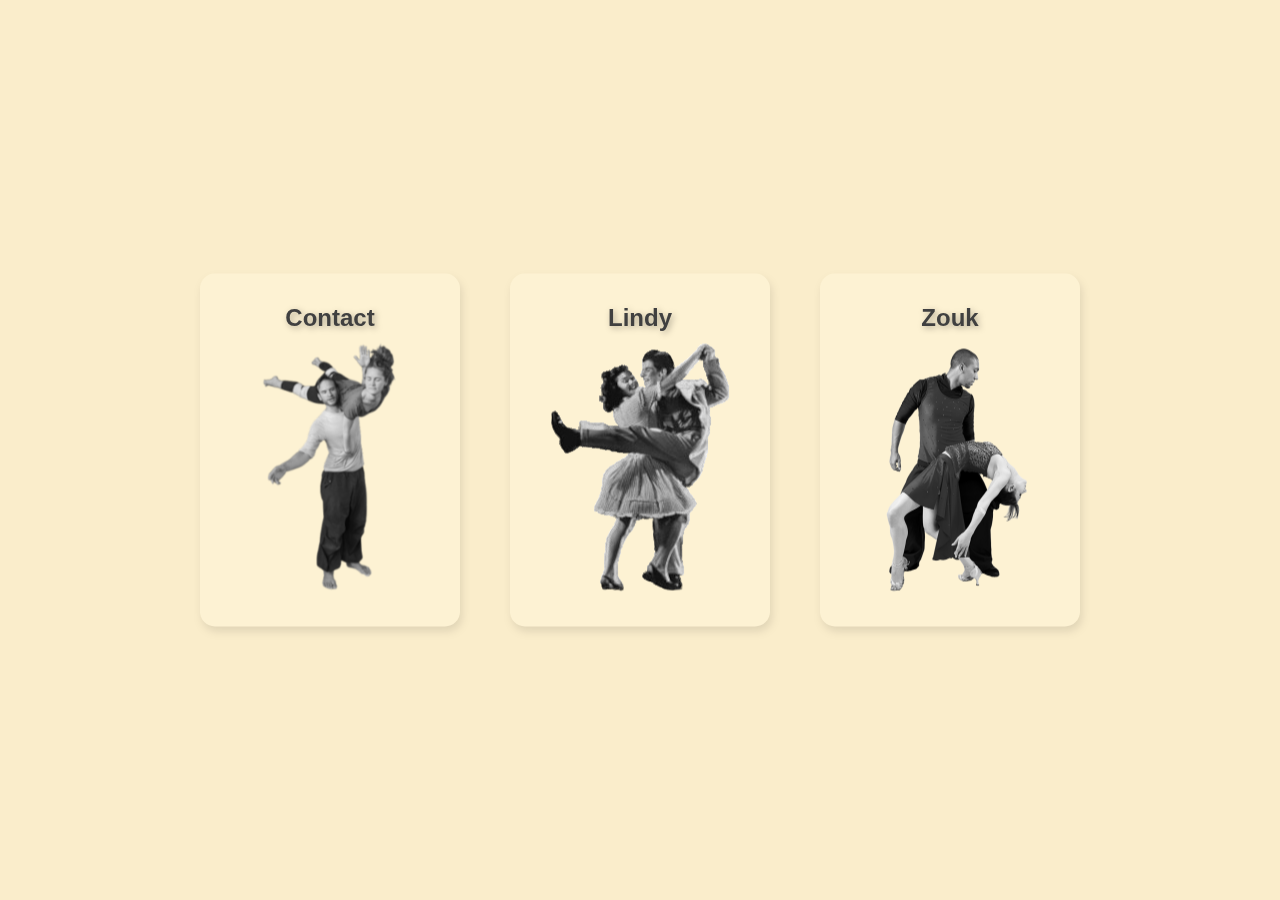
<file: docs/index.html>
<!DOCTYPE html>
<html lang="en">
<head>
    <meta charset="UTF-8">
    <title>Wiki</title>
    <style>
        body {
            background-color: #FAEDCB;
        }
        #root {
            position: absolute;
            top: 50%;
            left: 50%;
            transform: translateX(-50%) translateY(-50%);
        }
        .tile {
            cursor: pointer;
            width: 200px;
            float: left;
            padding: 30px;
            text-align: center;
            border-radius: 15px;
            -moz-border-radius: 15px;
            background-color: #FDF2D3;
            filter: drop-shadow(rgba(0,0,0,0.1) 2px 5px 4px);
        }
        .tile > img {
            filter: grayscale(100%);
        }
        .tile:hover {
            background-color: #F7D9C4;
            filter: drop-shadow(rgba(0,0,0,0.2) 2px 5px 4px);
        }
        .tile:hover > img {
            filter: grayscale(0%);
        }
        .title {
            font-family: Arial;
            filter: drop-shadow(rgba(0,0,0,0.3) 2px 2px 3px);
            color: #404040;
            font-size: 18pt;
            font-weight: bold;
            padding: 0;
            margin: 0;
            margin-bottom: 10px;
        }
        .tile:nth-child(1):hover > .title {
            color: #596AD1;
        }
        .tile:nth-child(2):hover > .title {
            color: rgba(136,92,54,1);
        }
        .tile:nth-child(3):hover > .title {
            color: rgba(204,67,49,1);
        }
        #tileContainer {
            display: grid;
            grid-template-columns: auto auto auto;
            gap: 0 50px;
        }
        @media (prefers-color-scheme: dark) {
            body {
                background-color: #252529;
                color: white;
            }
            .title {
                color: #FFFFFF;
            }
            .tile:hover > .title {
                color: #E2E2E2;
            }
            .tile {
                background-color: #1E1F22;
            }
            .tile:hover {
                background-color: #1C1F00;
            }
        }
    </style>
</head>
<body>
<div id="root">
    <div id="tileContainer">
        <div class="tile" onclick="javascript:window.location.href='contact'">
            <p class="title">Contact</p>
            <img src="contact/tile.png" width="184" height="251" class="tileImg" alt="Contact Improvisation" />
        </div>
        <div class="tile" onclick="javascript:window.location.href='lindy'">
            <p class="title">Lindy</p>
            <img src="lindy/tile.png" width="184" height="251" class="tileImg" alt="Lindy Hop" />
        </div>
        <div class="tile" onclick="javascript:window.location.href='zouk'">
            <p class="title">Zouk</p>
            <img src="zouk/tile.png" width="184" height="251" class="tileImg" alt="Brazilian Zouk" />
        </div>
    </div>
</div>
</body>
</html>
</file>
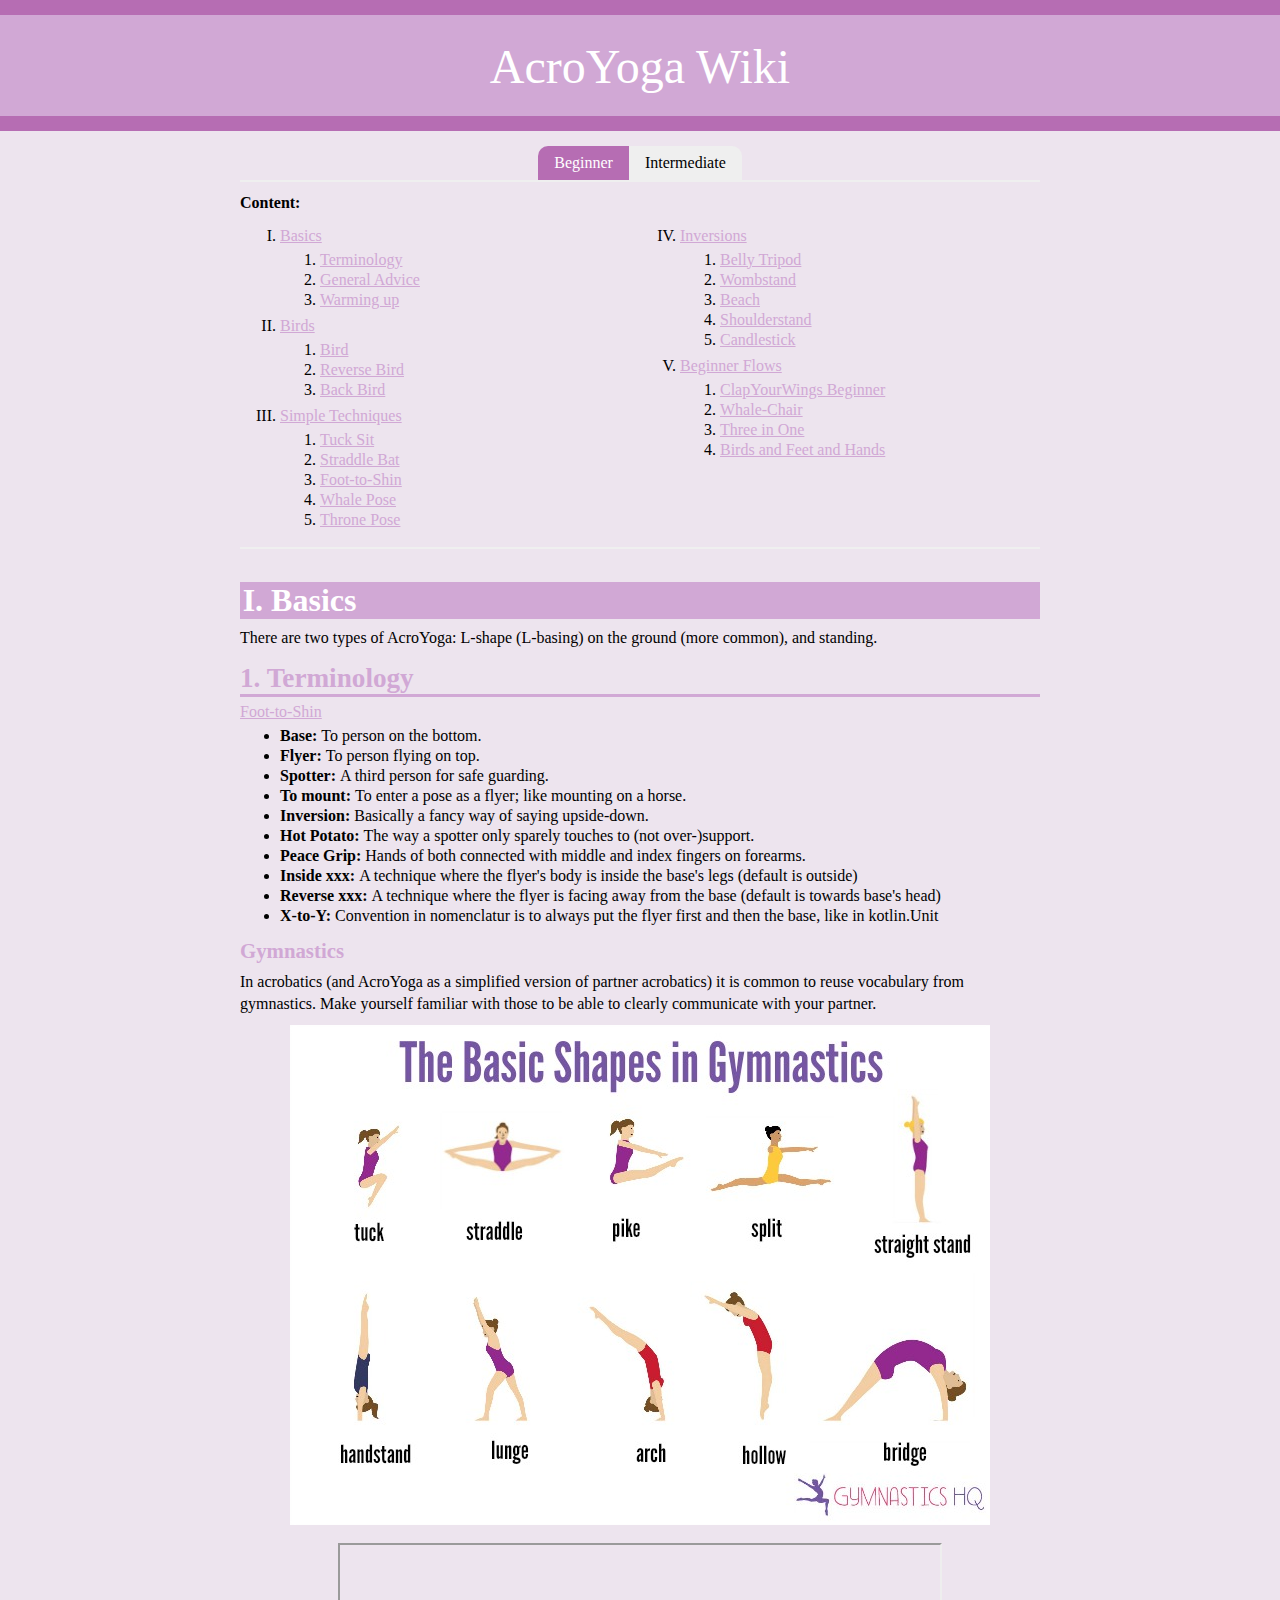
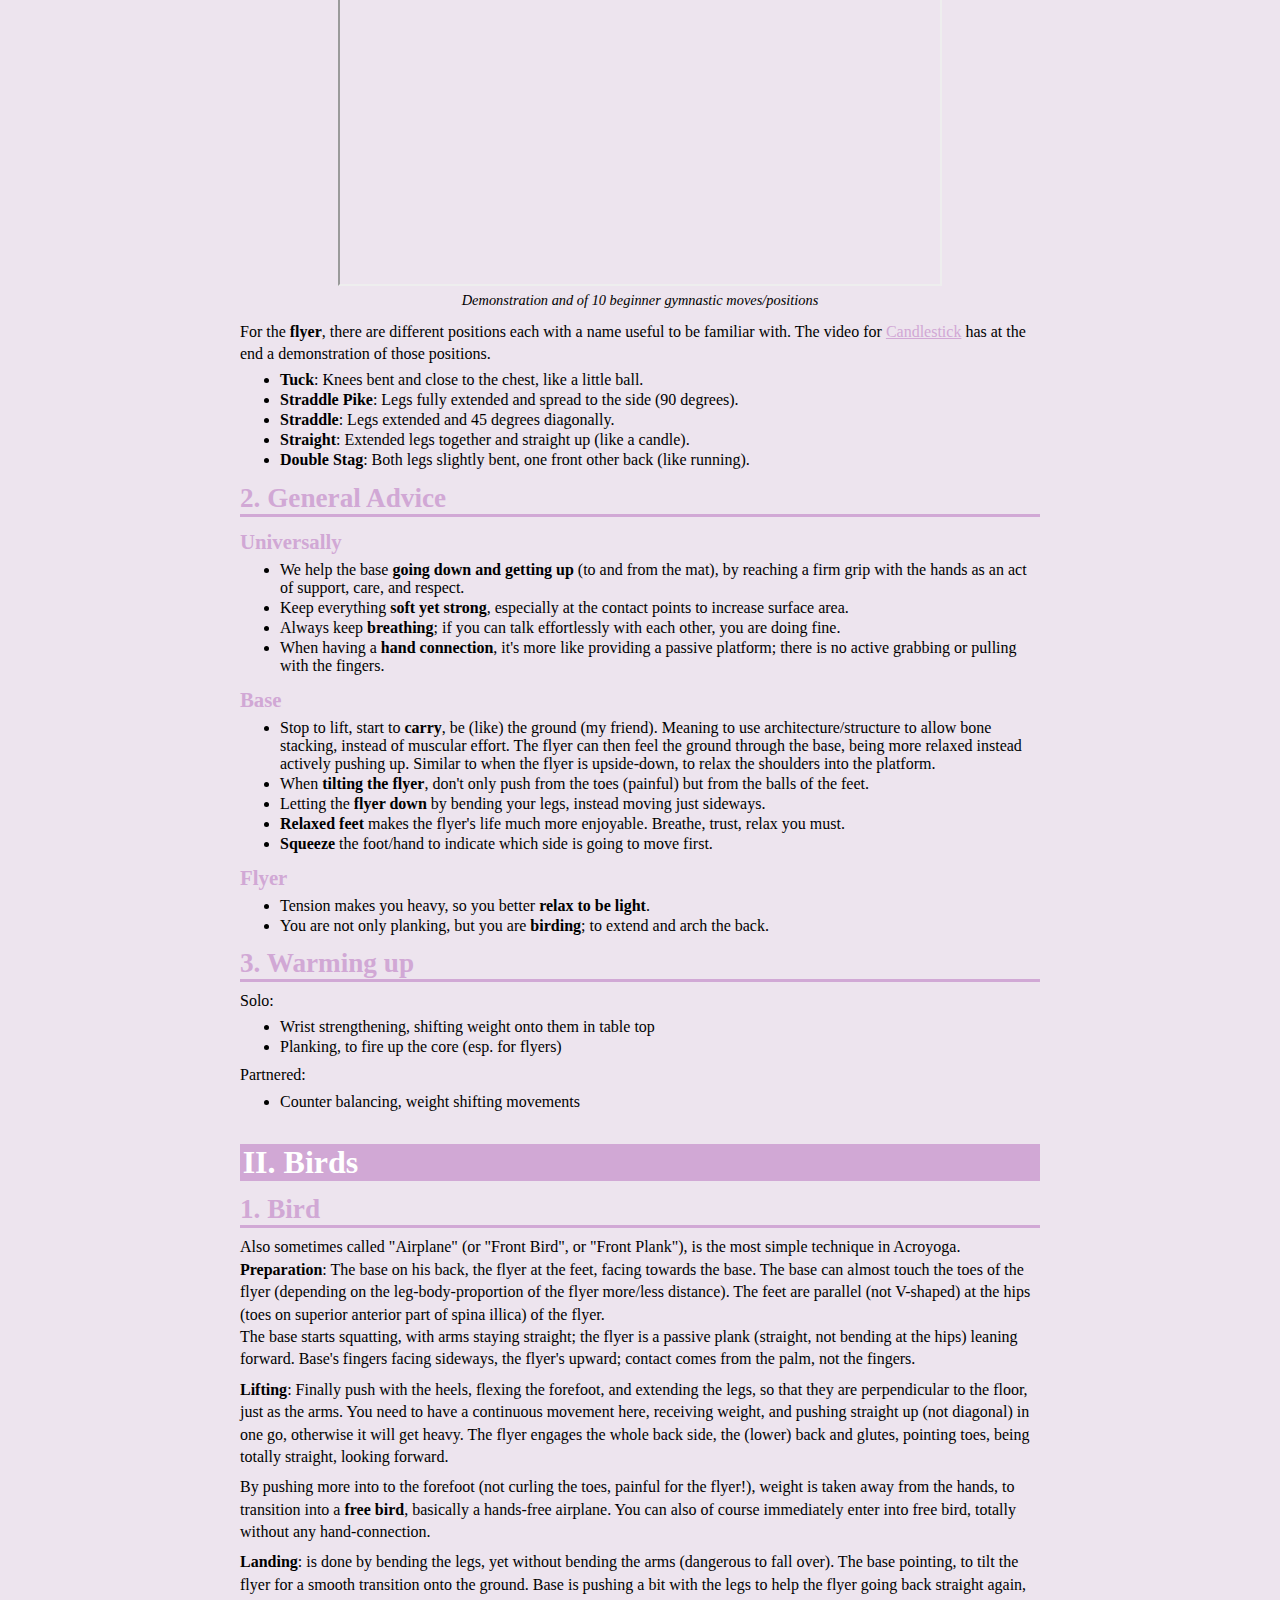
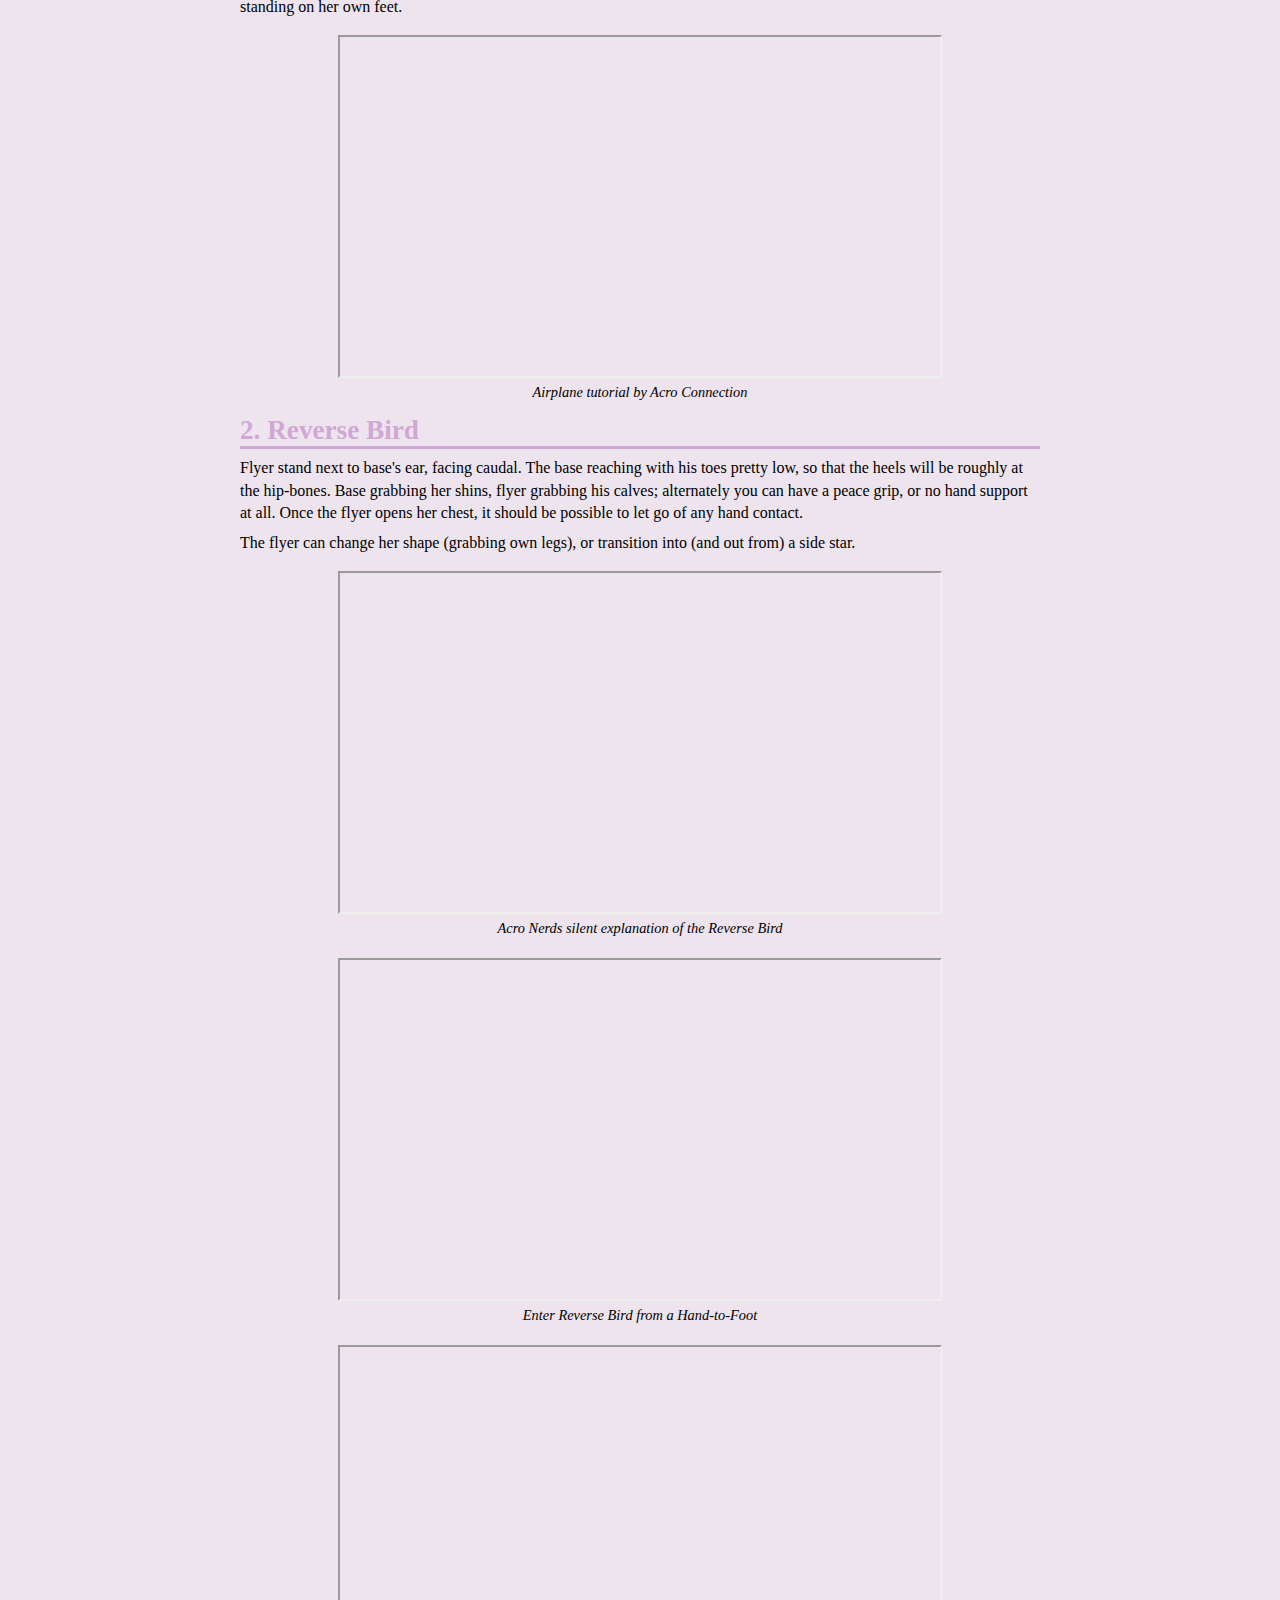
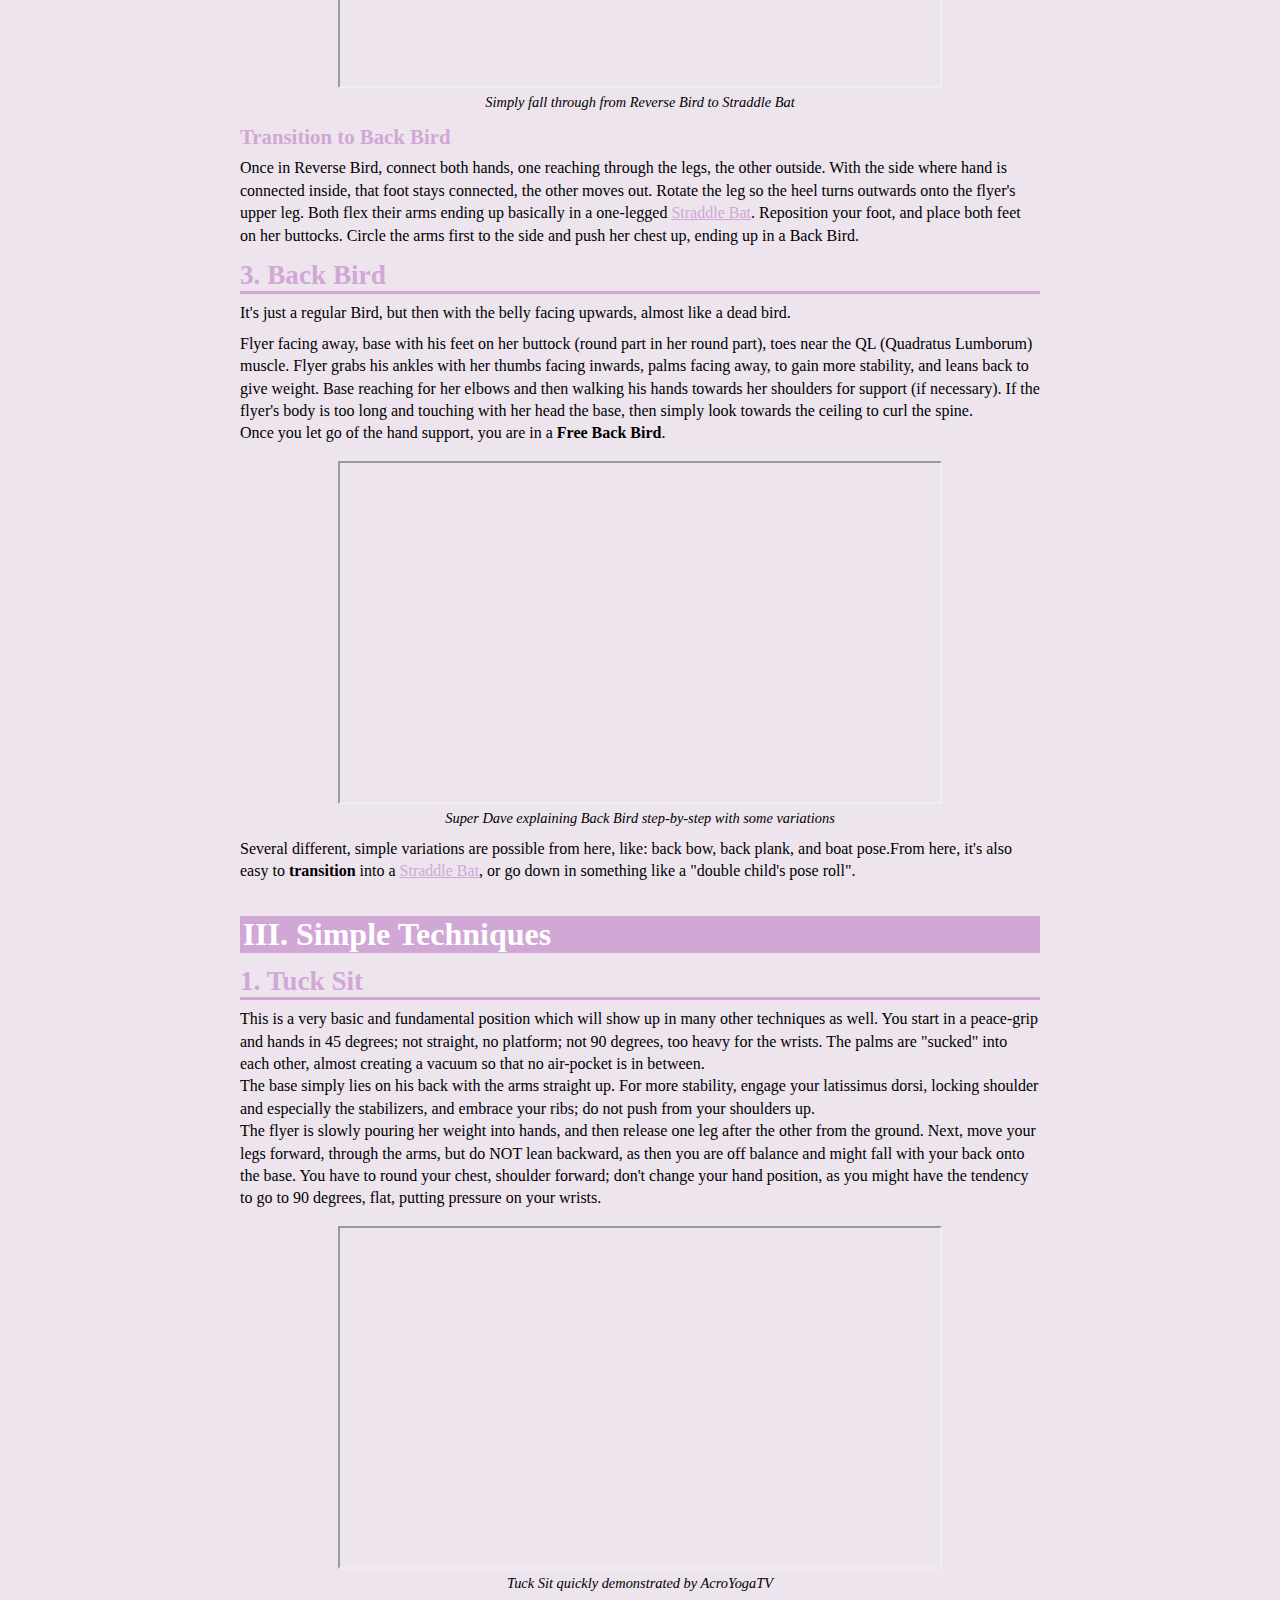
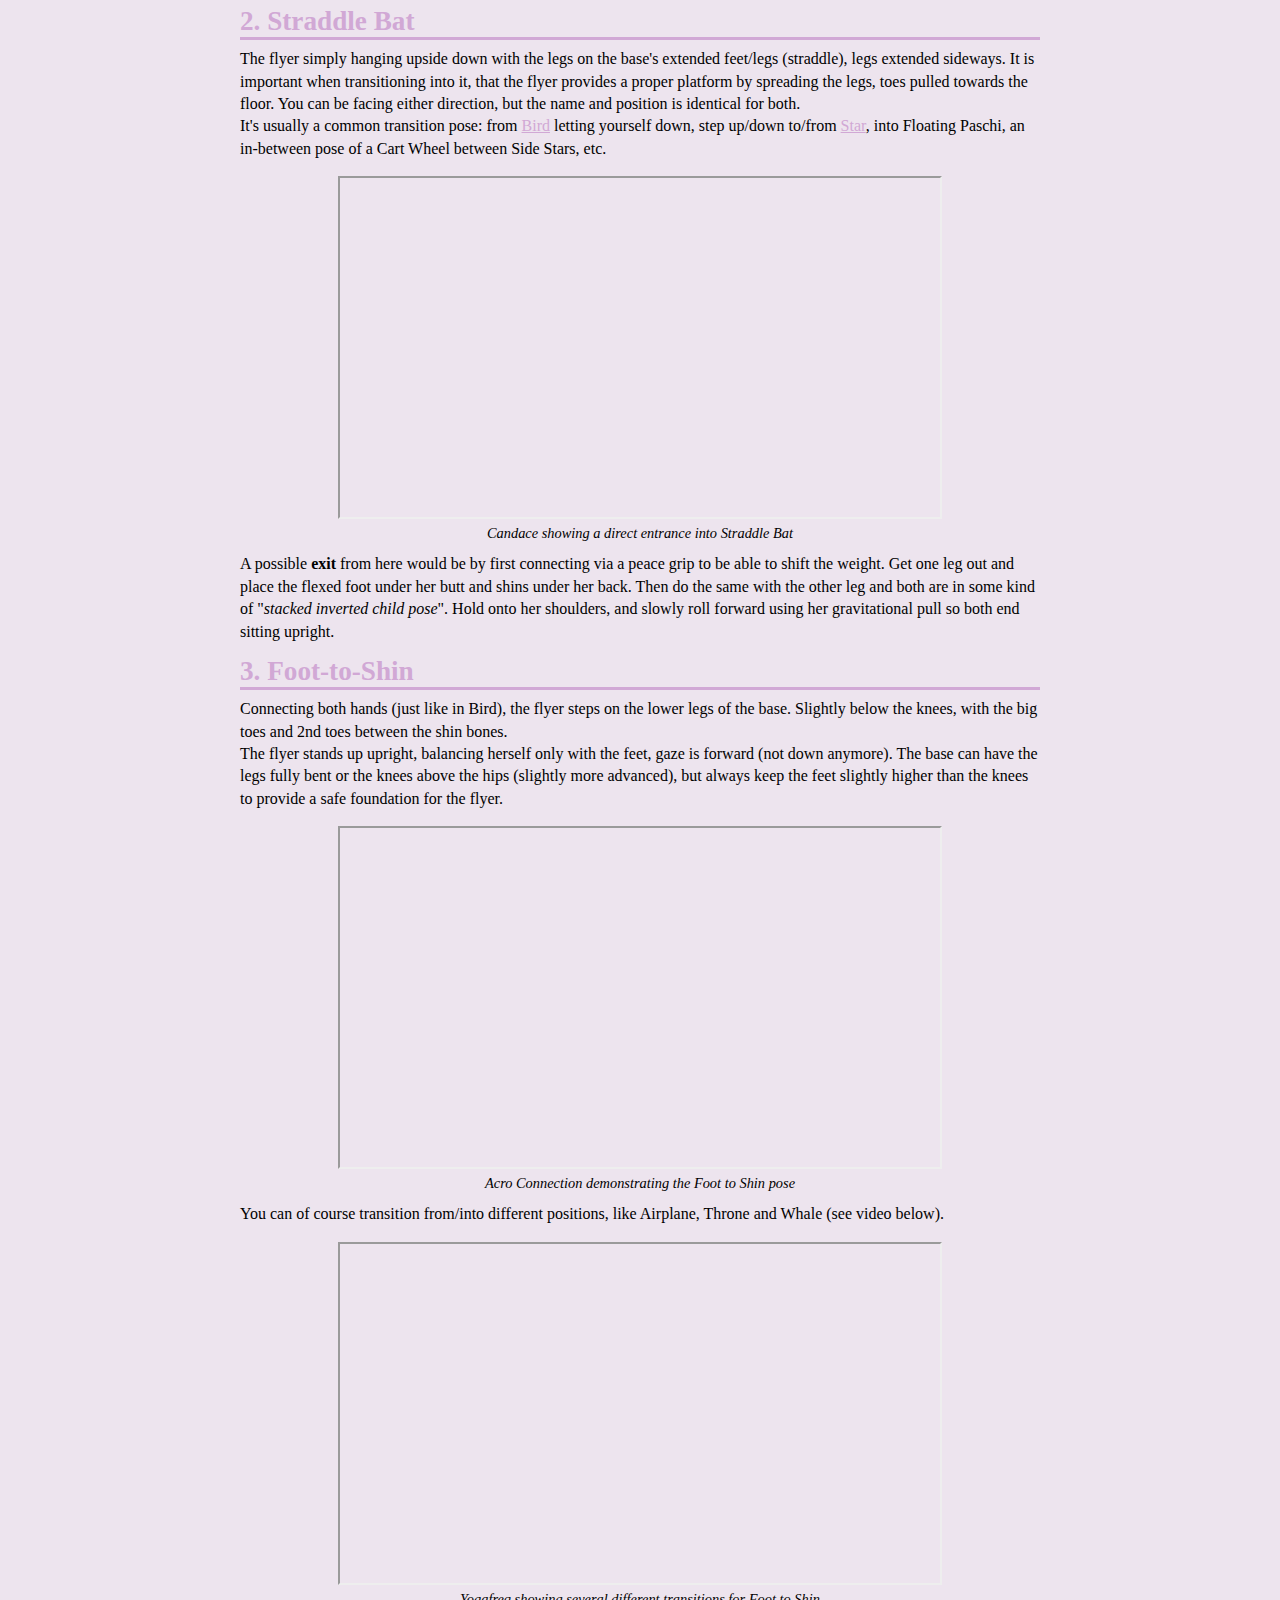
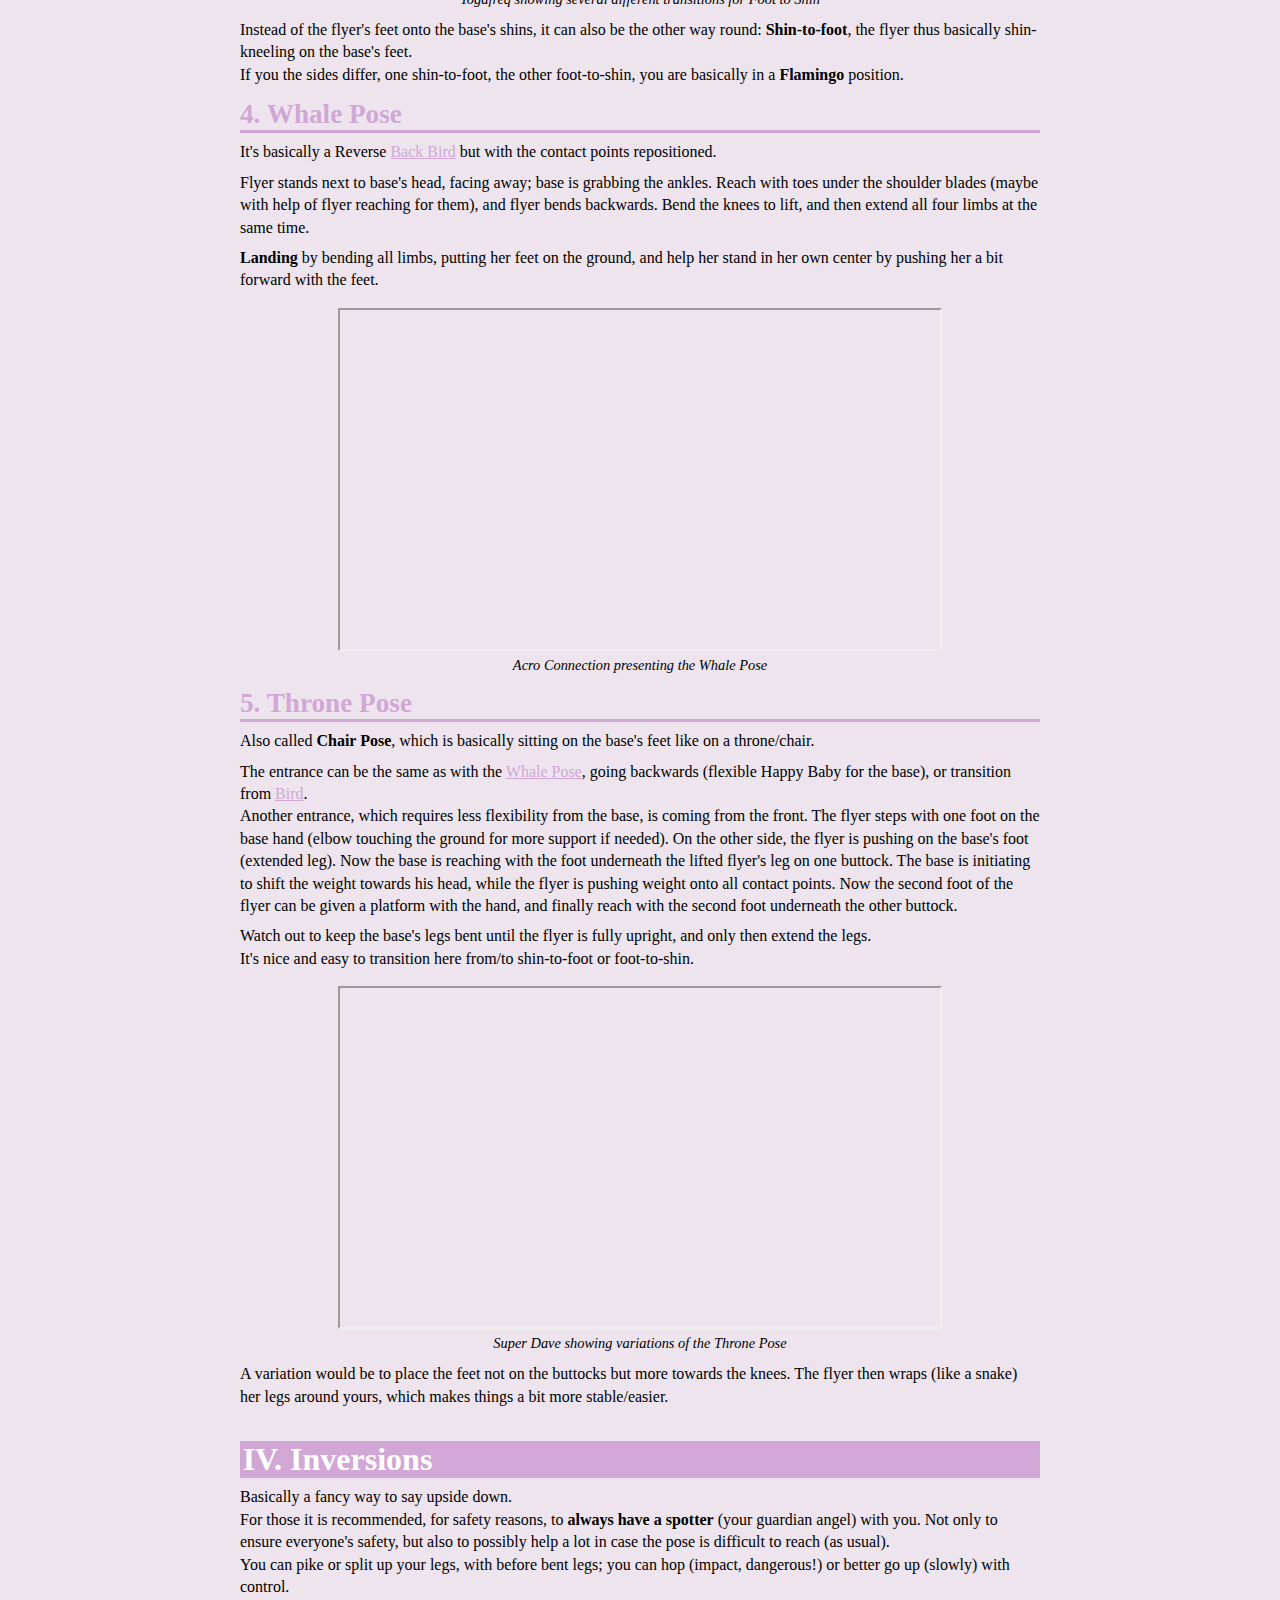
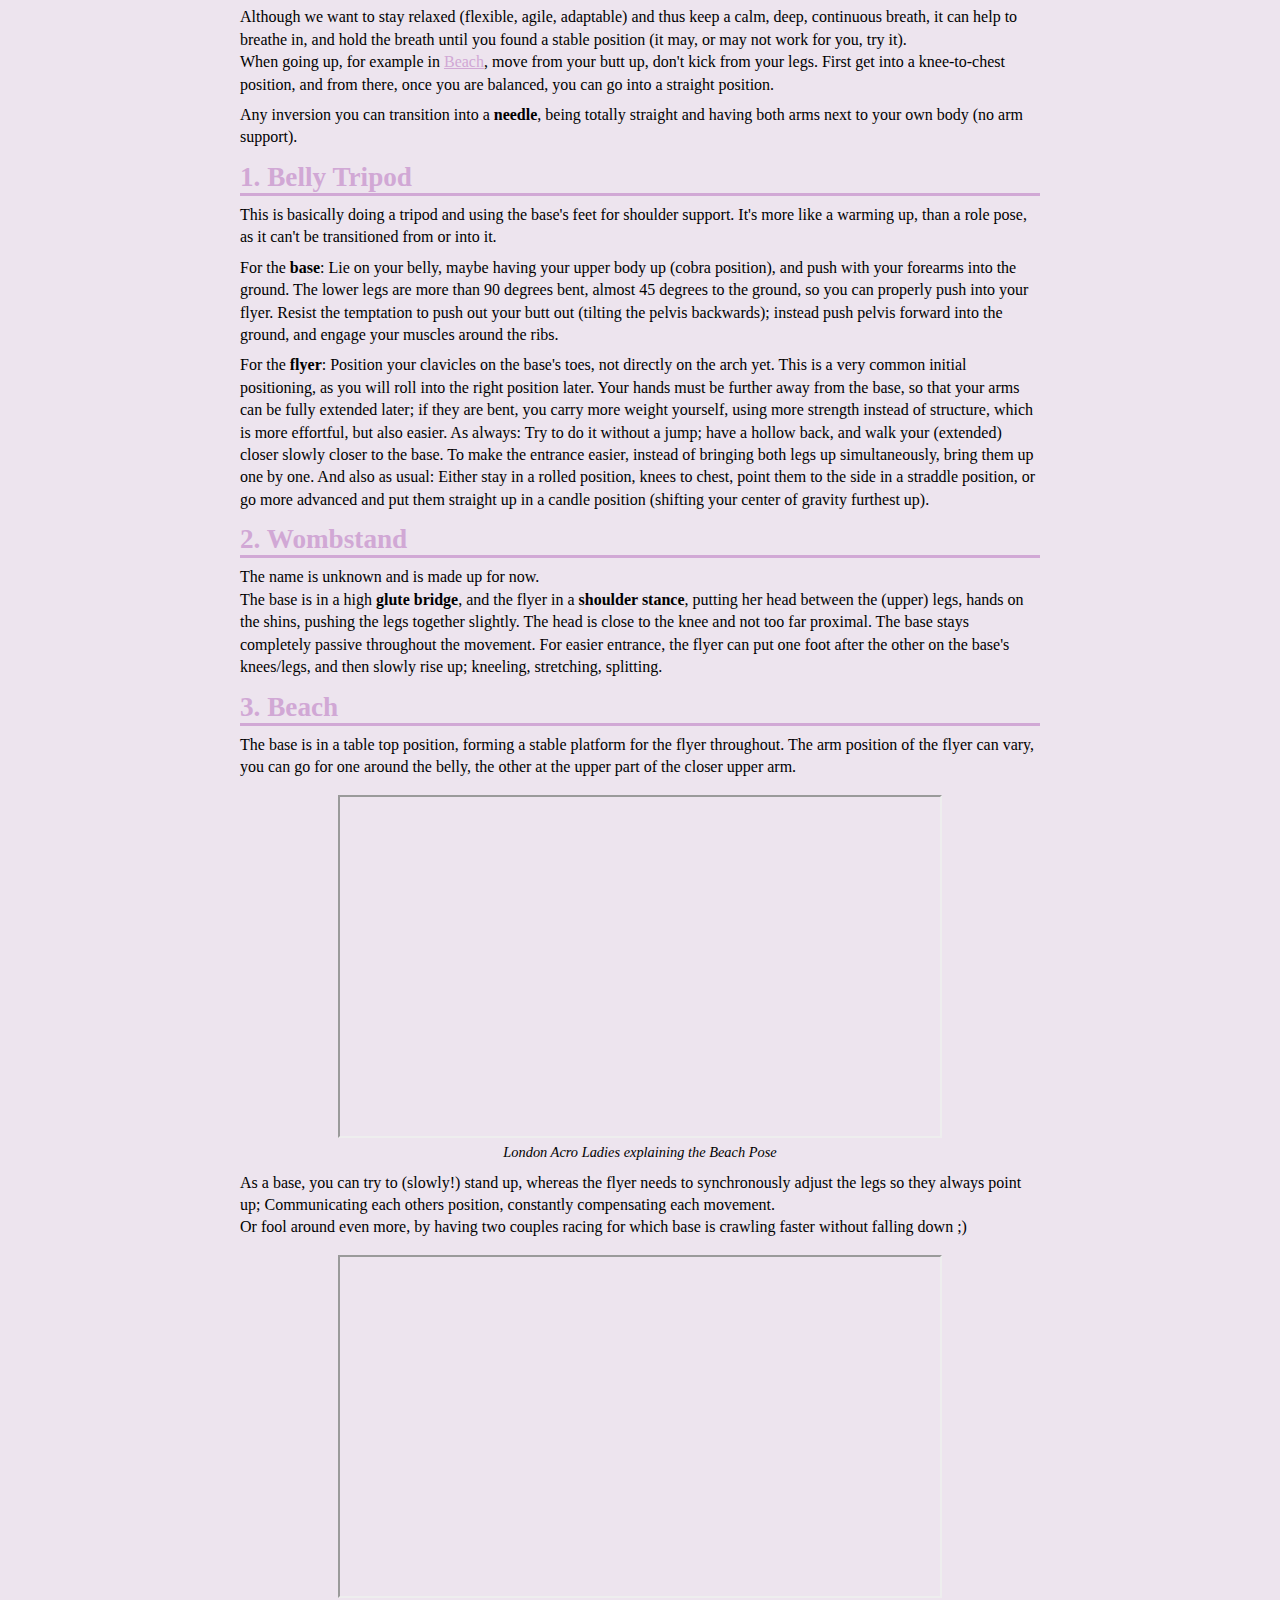
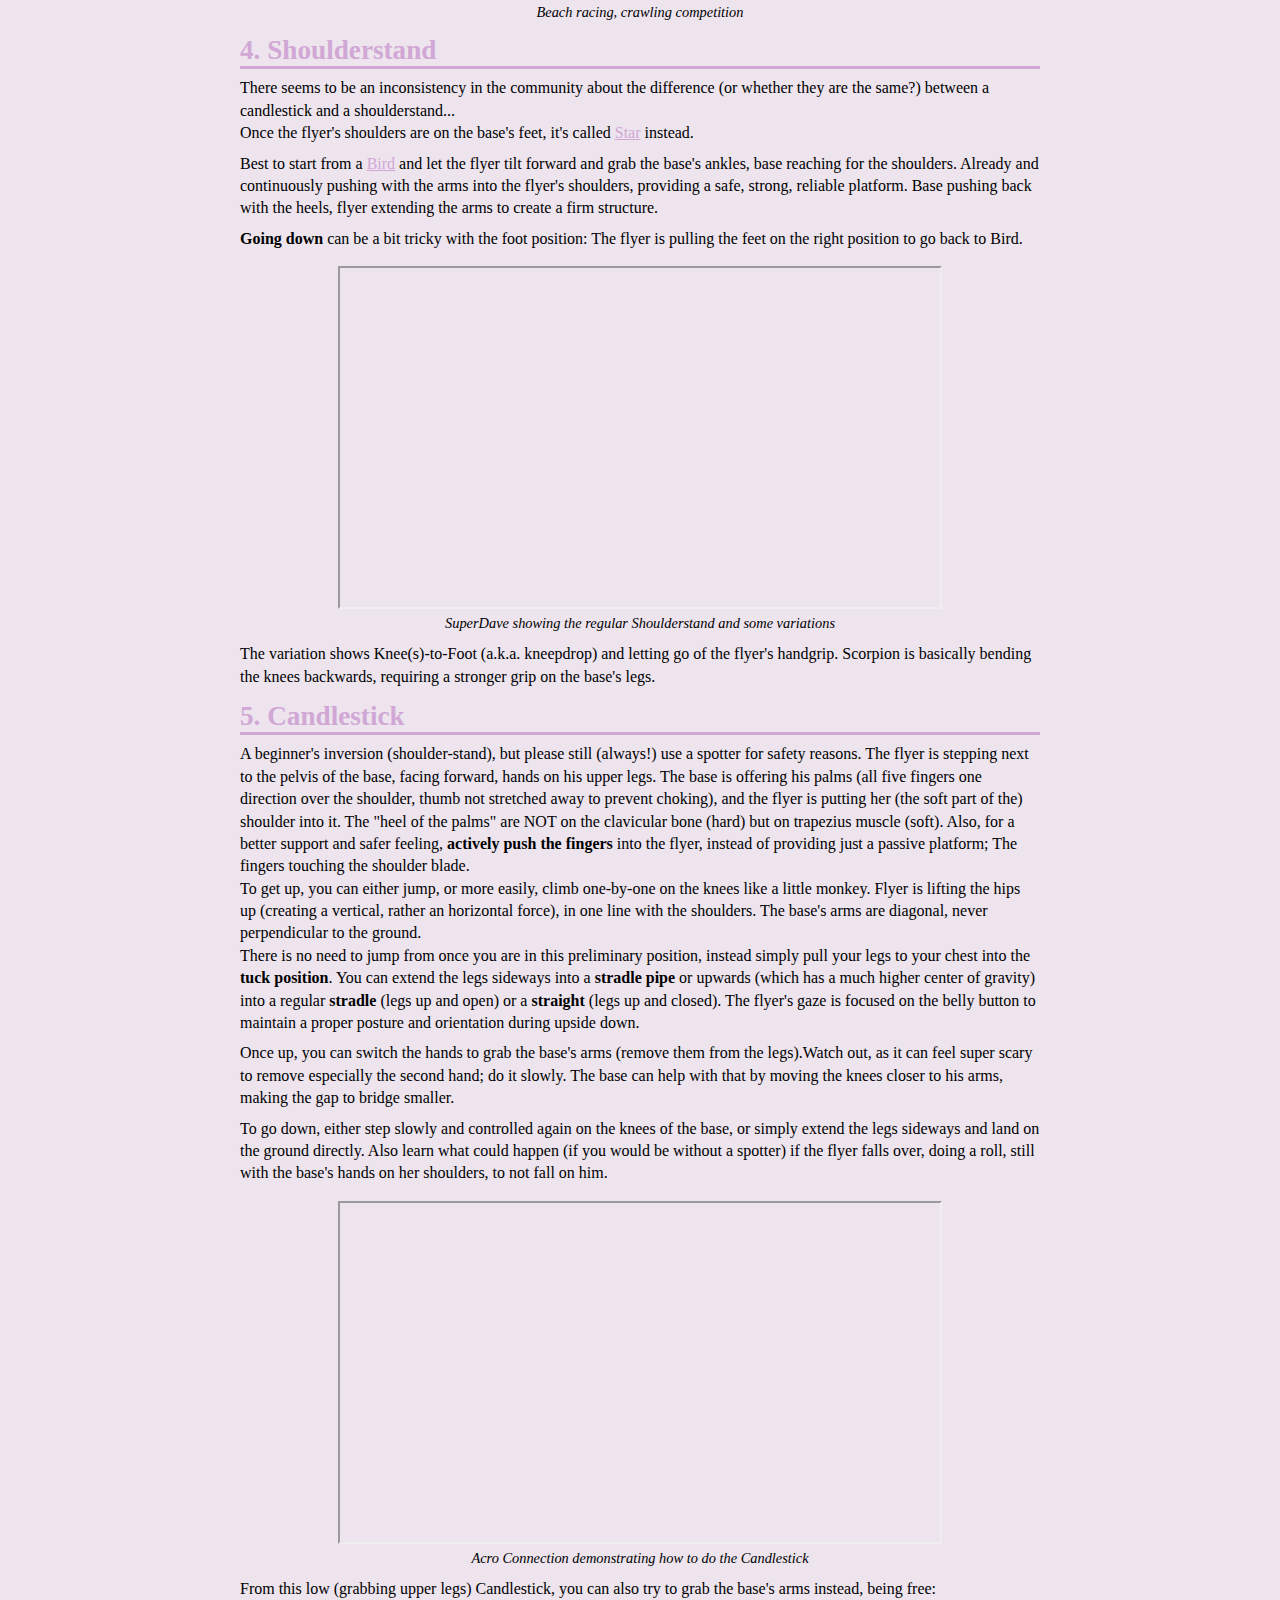
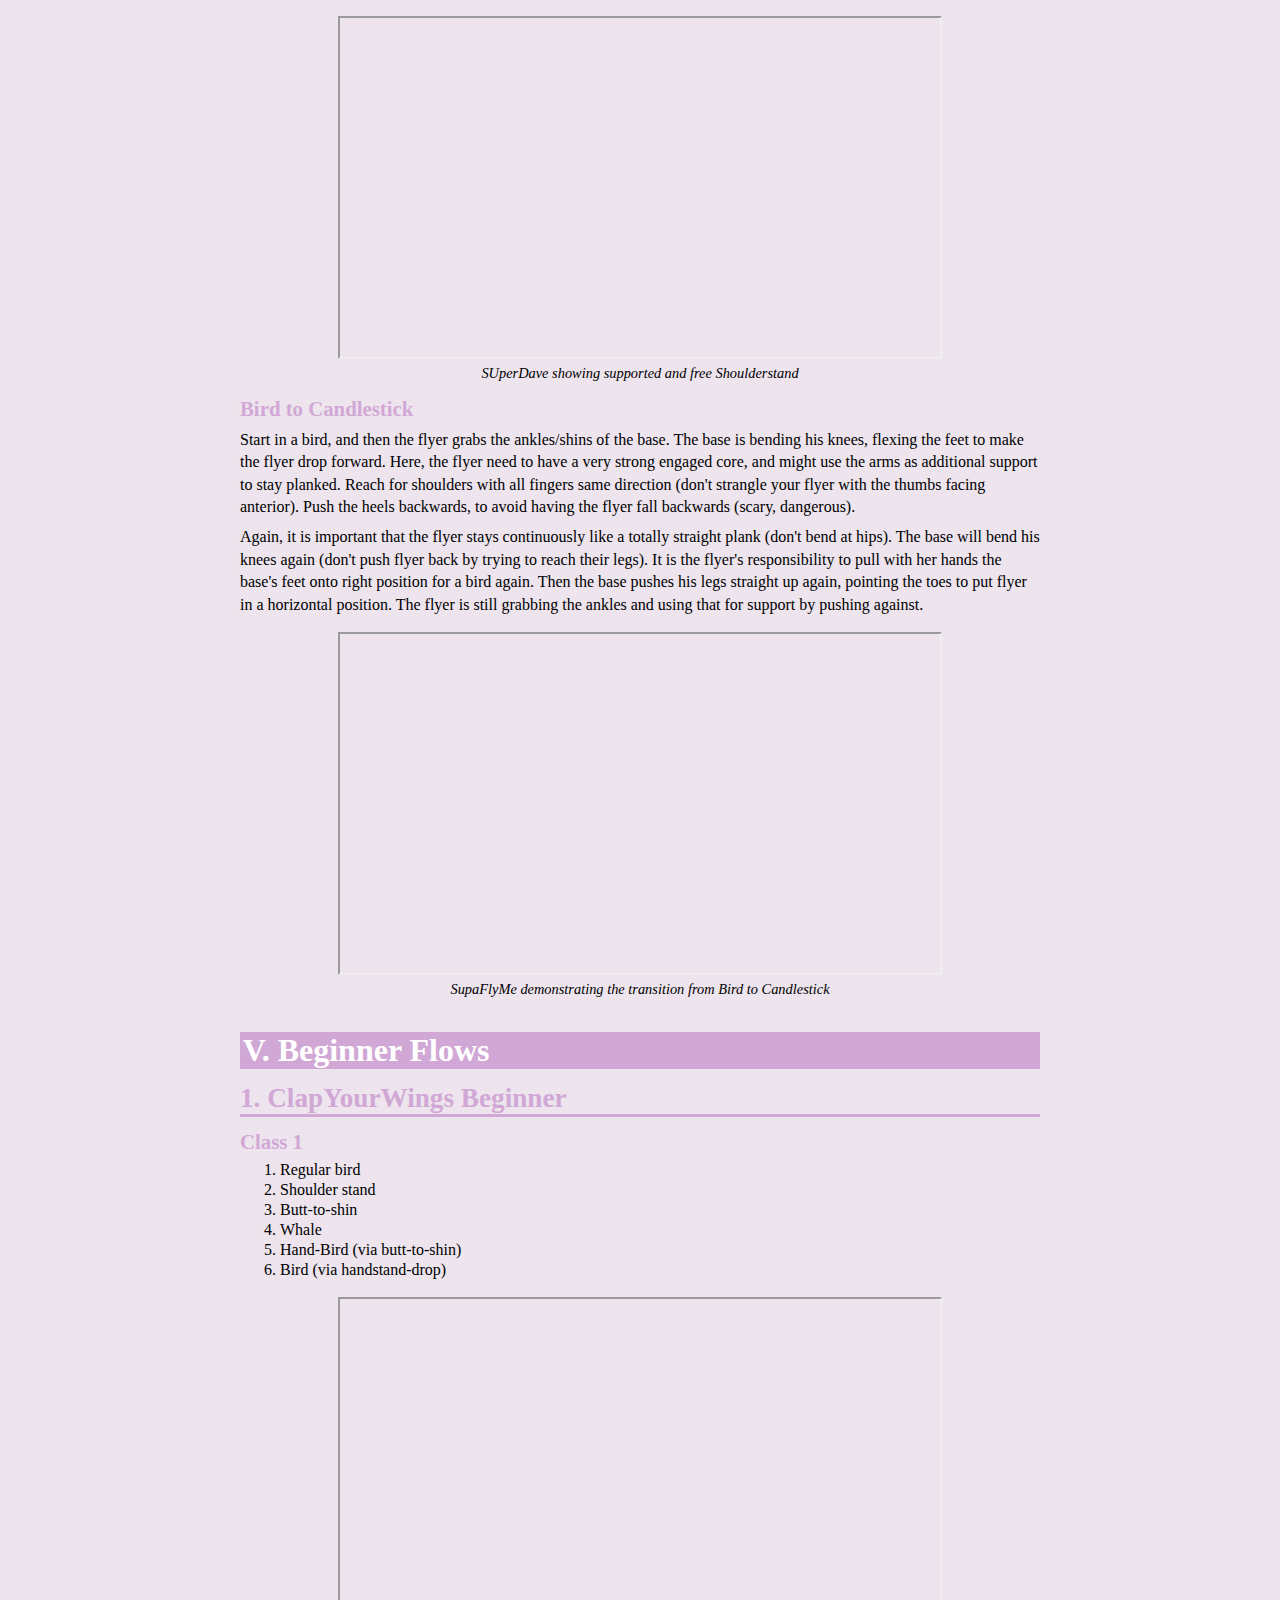
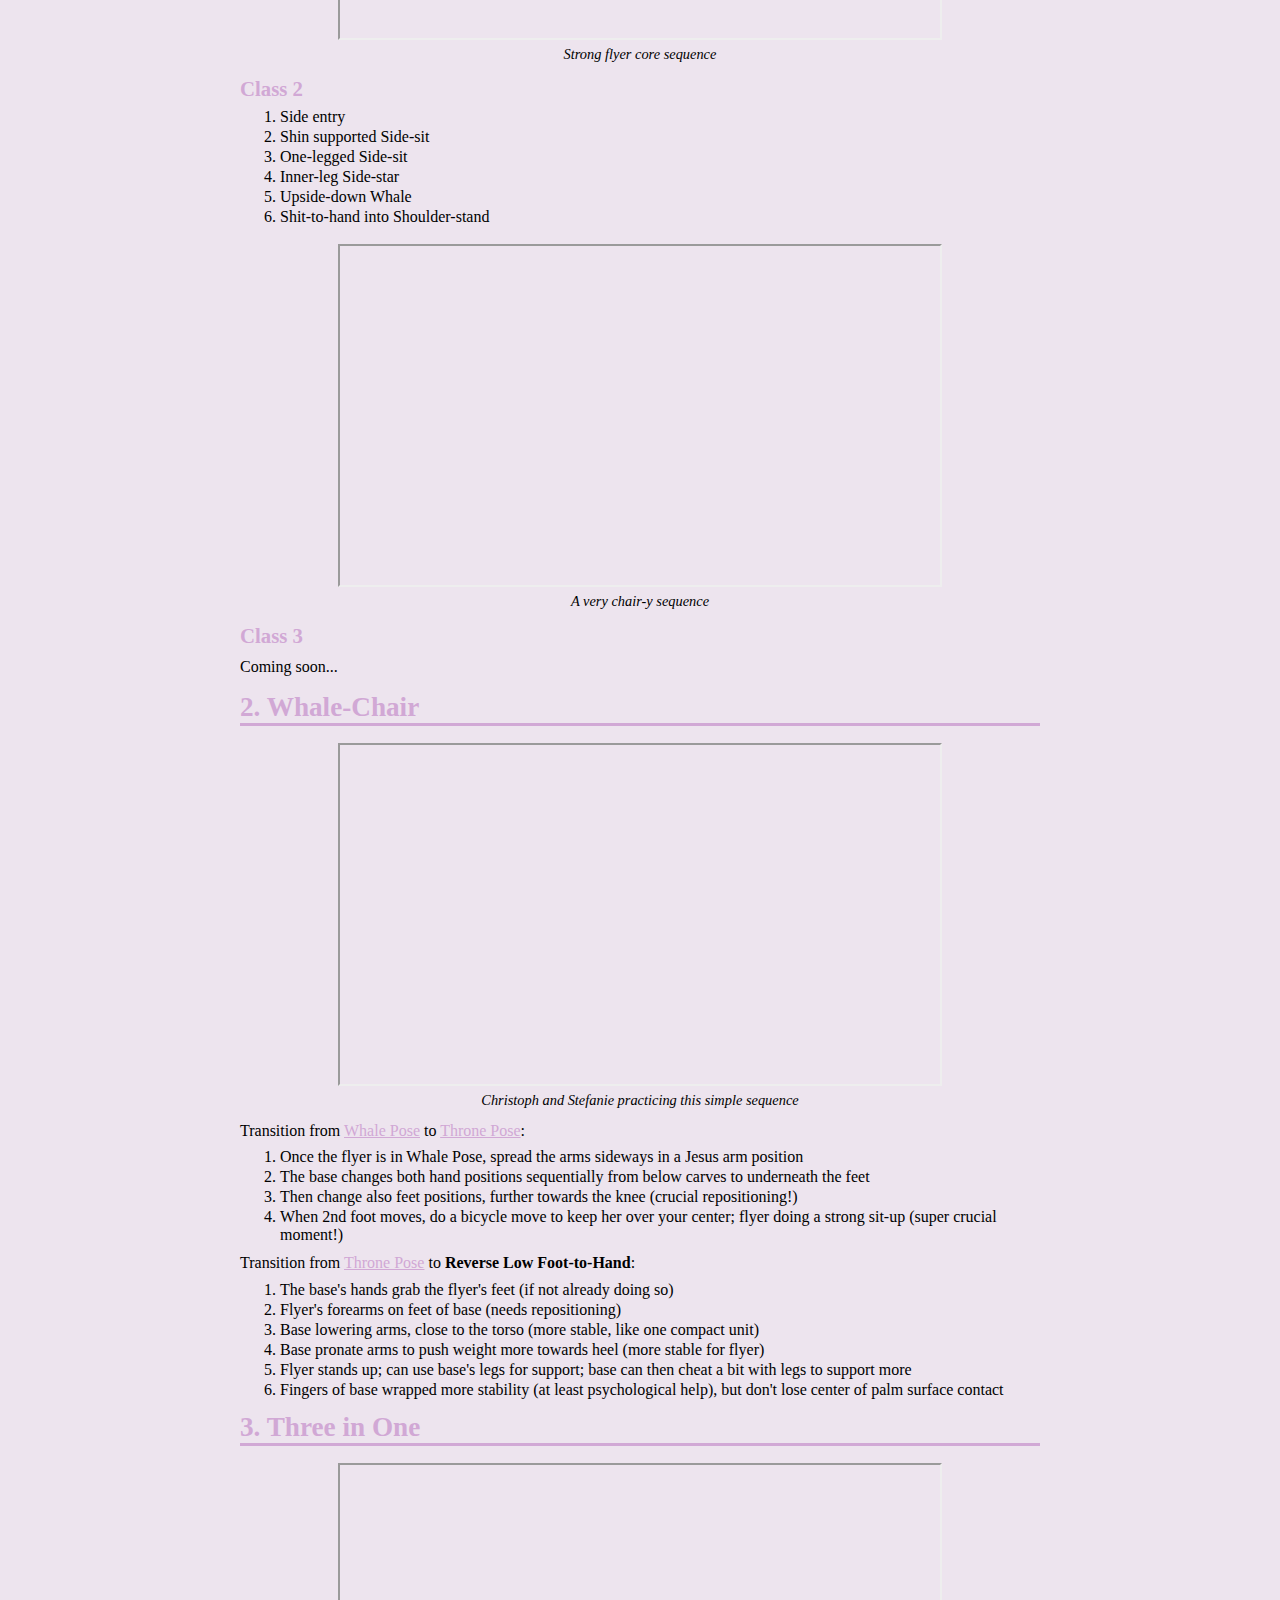
<file: docs/acro/index.html>
<!DOCTYPE html>
<html lang="en">
<head>
    <meta charset="UTF-8">
    <title>Acroyoga Wiki</title>
    <link rel="icon" href="favicon.png">
    <link rel="stylesheet" type="text/css" href="../common.css" />
    <link rel="stylesheet" type="text/css" href="acro.css" />
    <script>
        var wikiType = "acro";
    </script>
</head>
<body>
<script src="../wiki.js"></script>
<div id="root"></div>
</body>
</html>
</file>
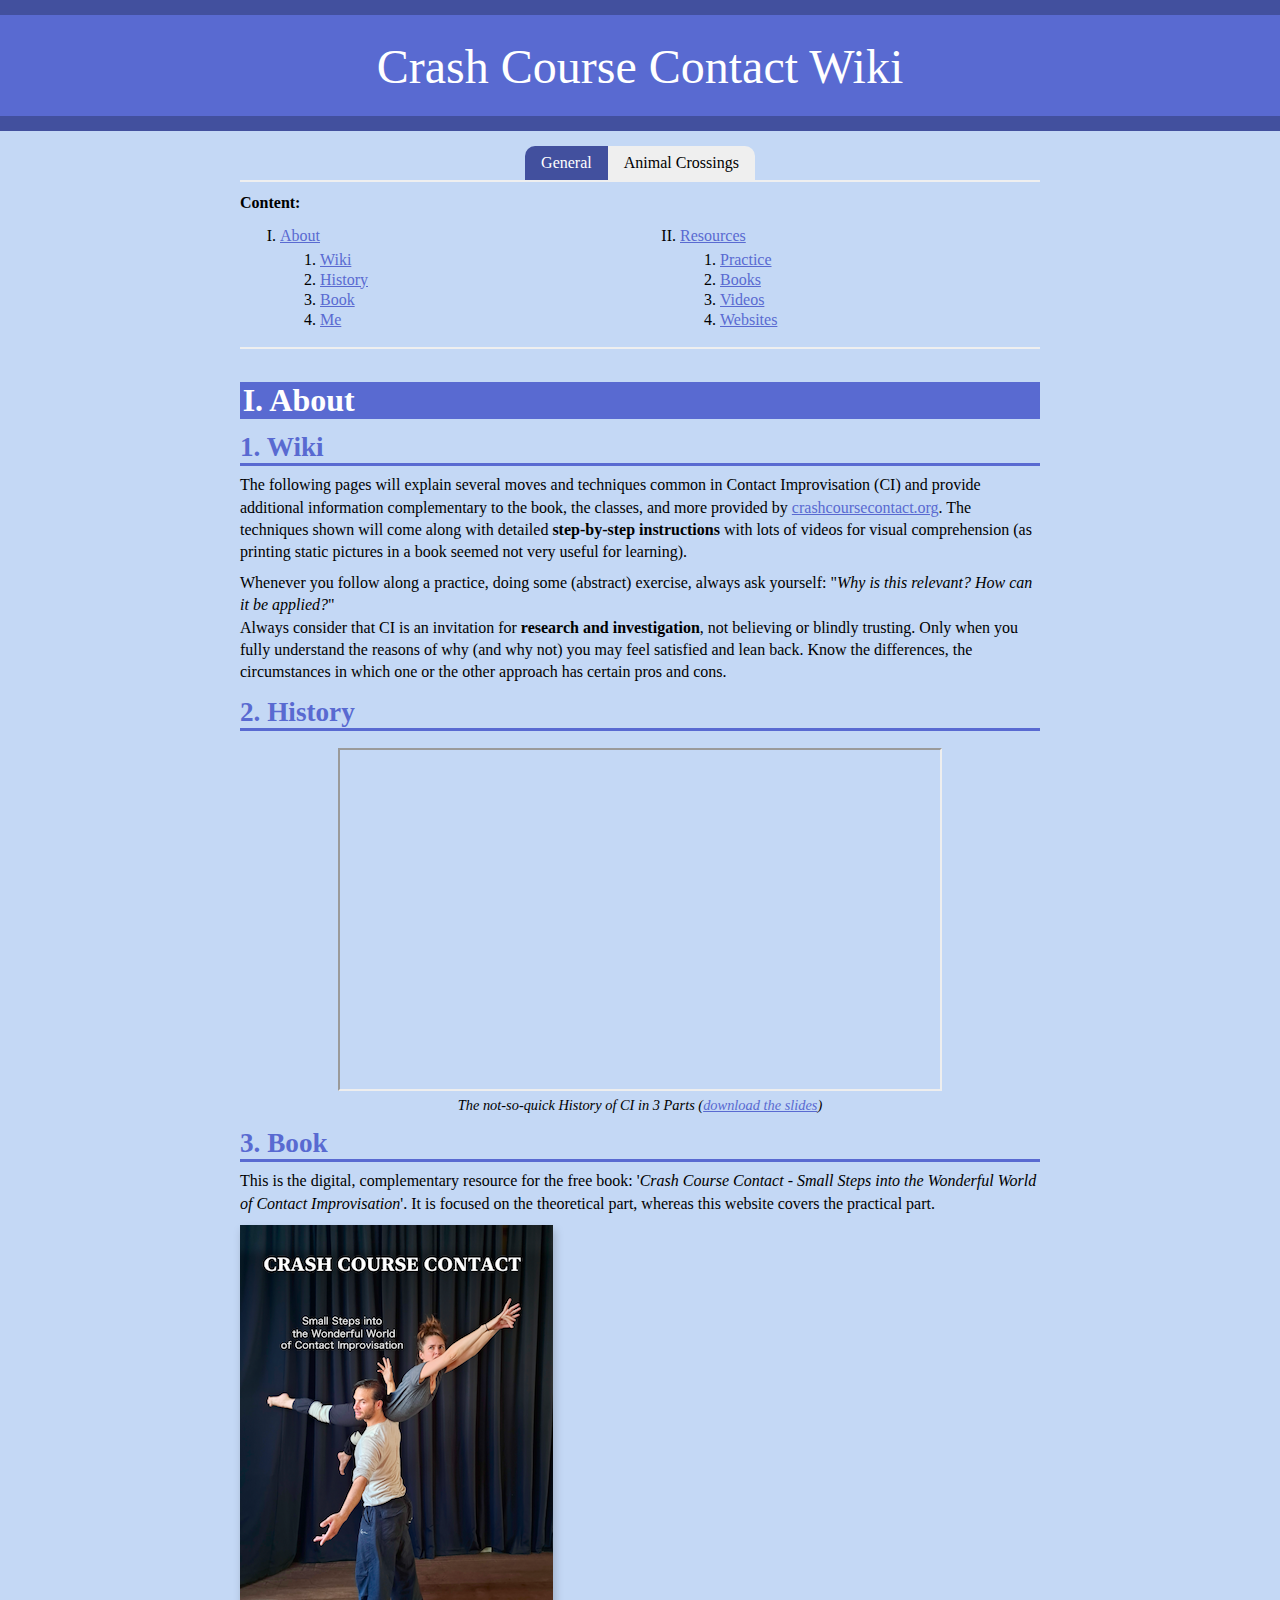
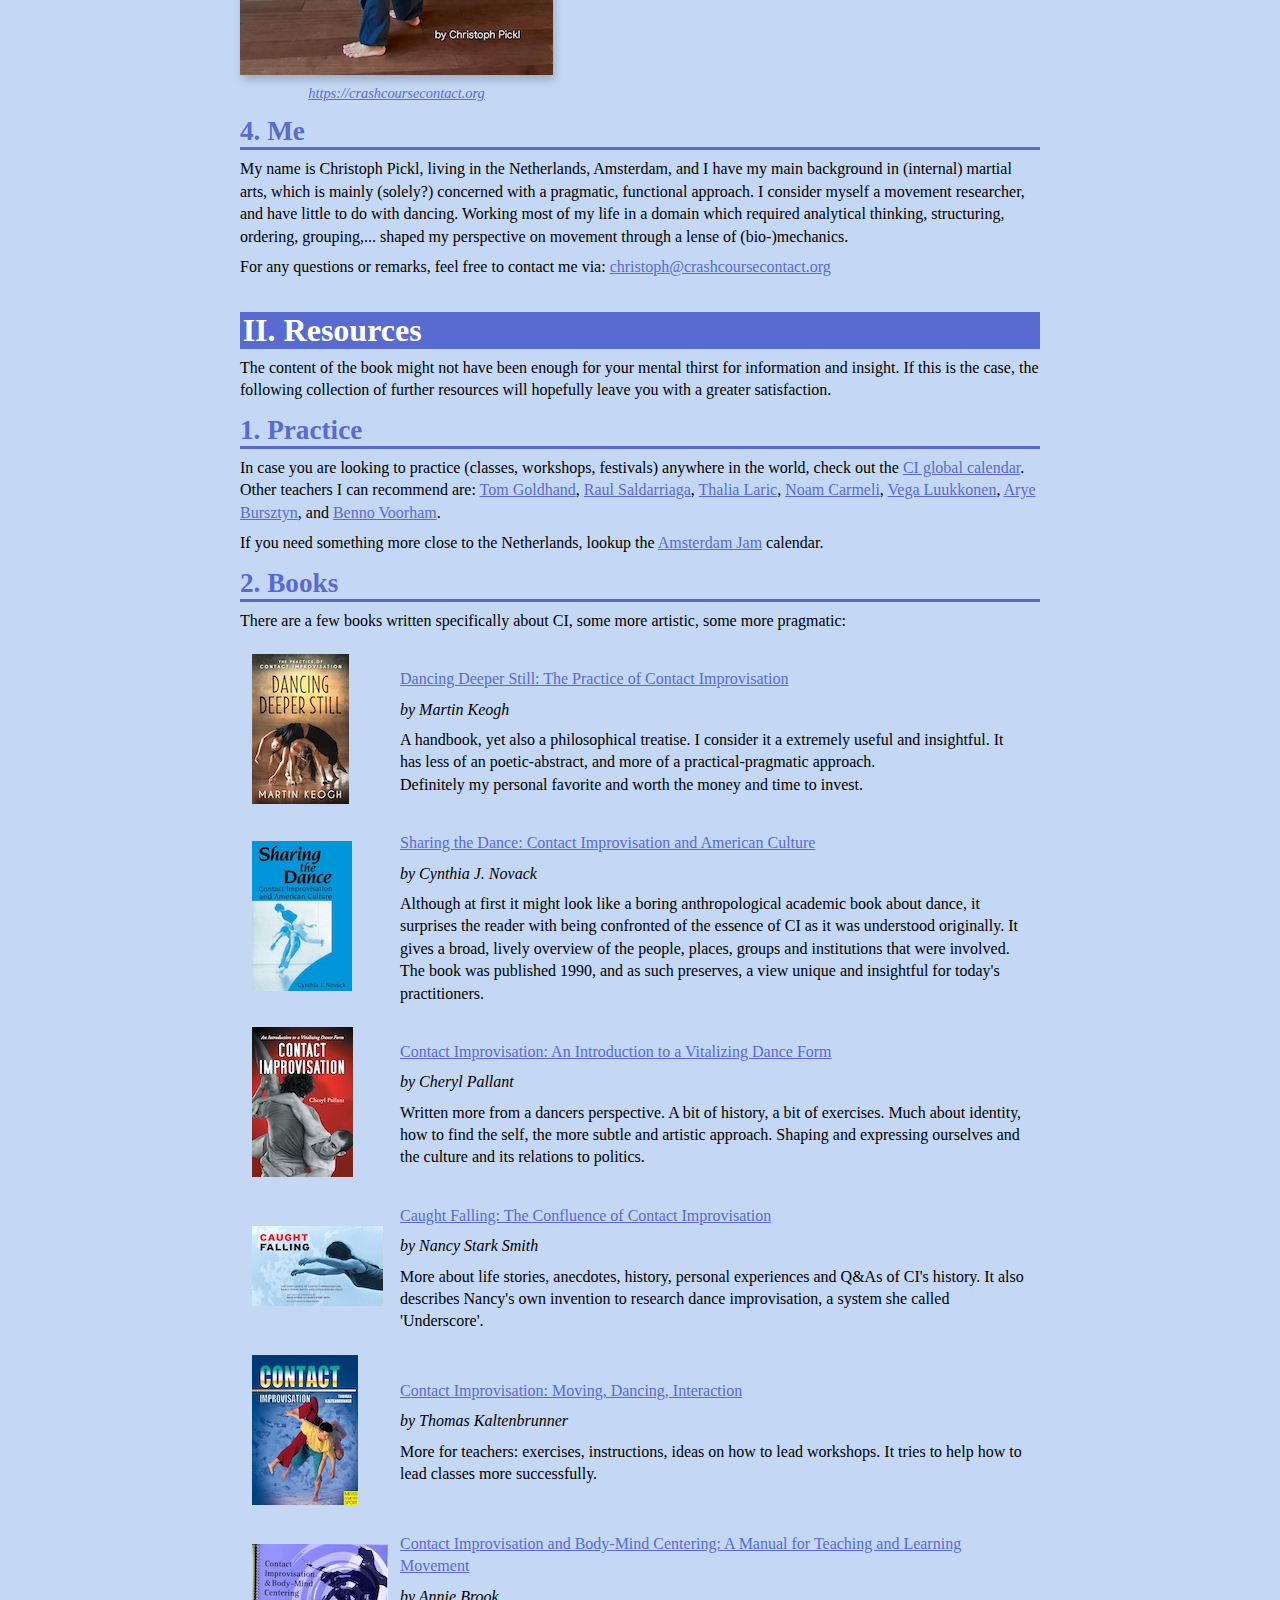
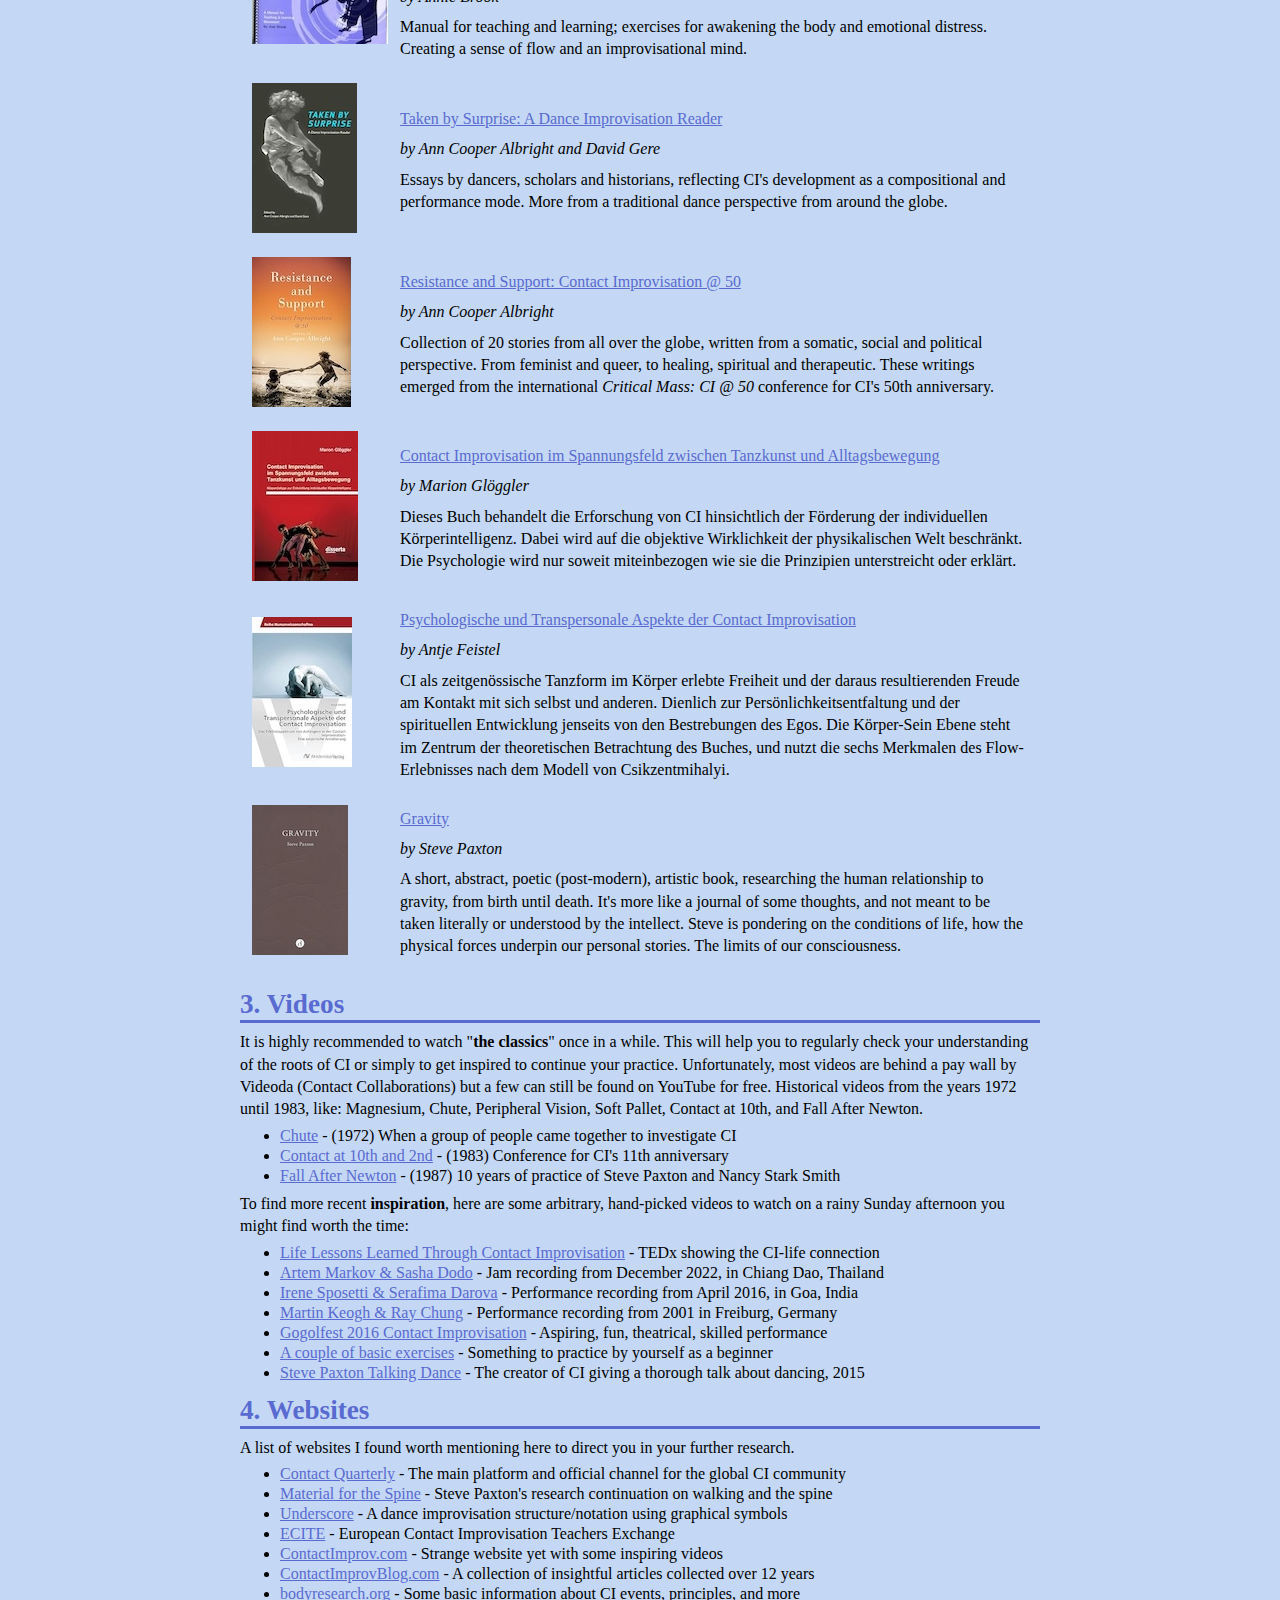
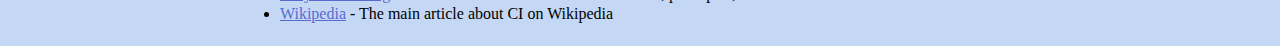
<file: docs/contact/index.html>
<!DOCTYPE html>
<html lang="en">
<head>
    <meta charset="UTF-8">
    <title>Contact Improvisation Wiki</title>
    <link rel="icon" href="favicon.jpg">
    <link rel="stylesheet" type="text/css" href="contact.css" />
    <link rel="stylesheet" type="text/css" href="../common.css" />
    <script>
        var wikiType = "contact";
    </script>
</head>
<body>
<script src="../wiki.js"></script>
<div id="root"></div>
</body>
</html>
</file>
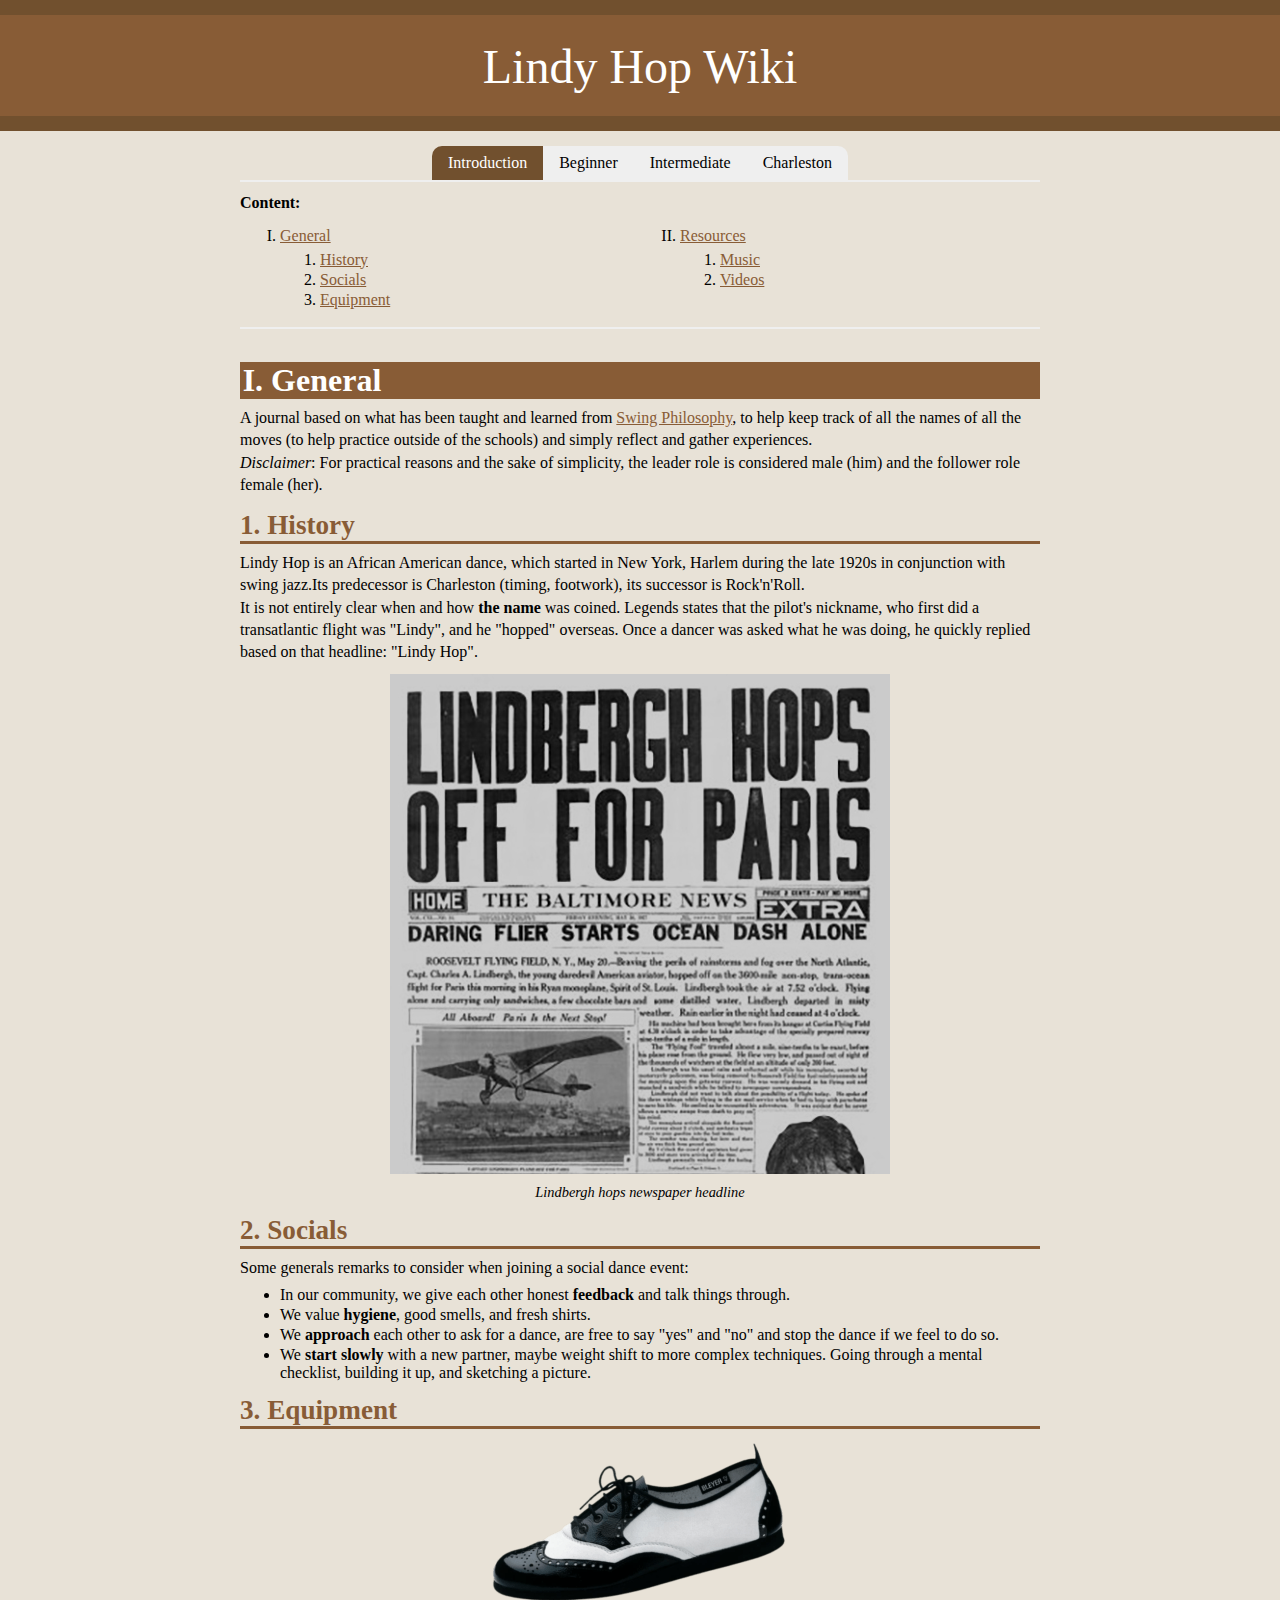
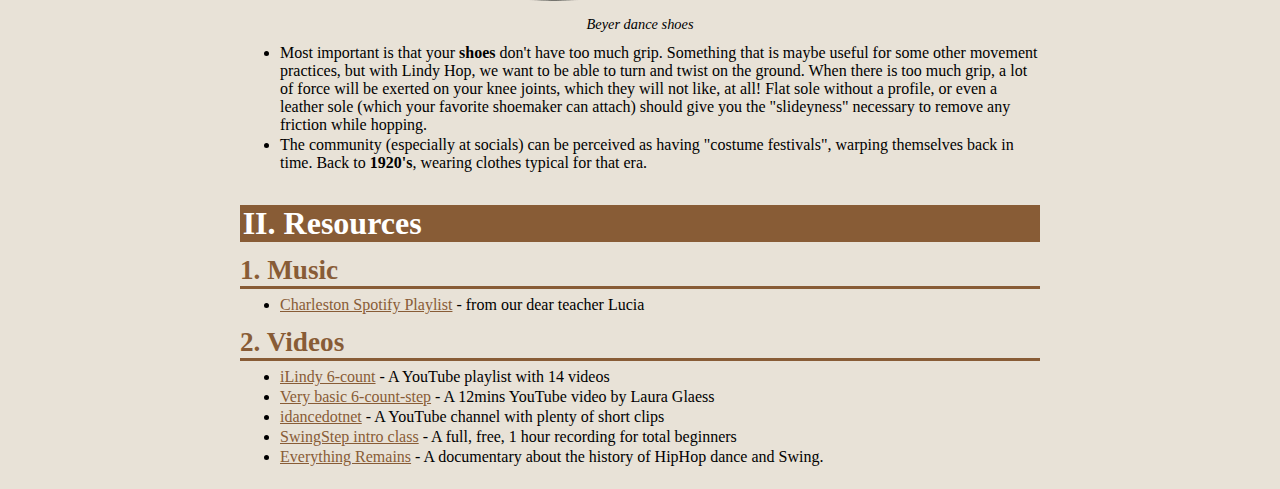
<file: docs/lindy/index.html>
<!DOCTYPE html>
<html lang="en">
<head>
    <meta charset="UTF-8">
    <title>Lindy Wiki</title>
    <link rel="icon" href="favicon.jpg">
    <link rel="stylesheet" type="text/css" href="lindy.css" />
    <link rel="stylesheet" type="text/css" href="../common.css" />
    <script>
        var wikiType = "lindy";
    </script>
</head>
<body>
<script src="../wiki.js"></script>
<div id="root"></div>
</body>
</html>
</file>
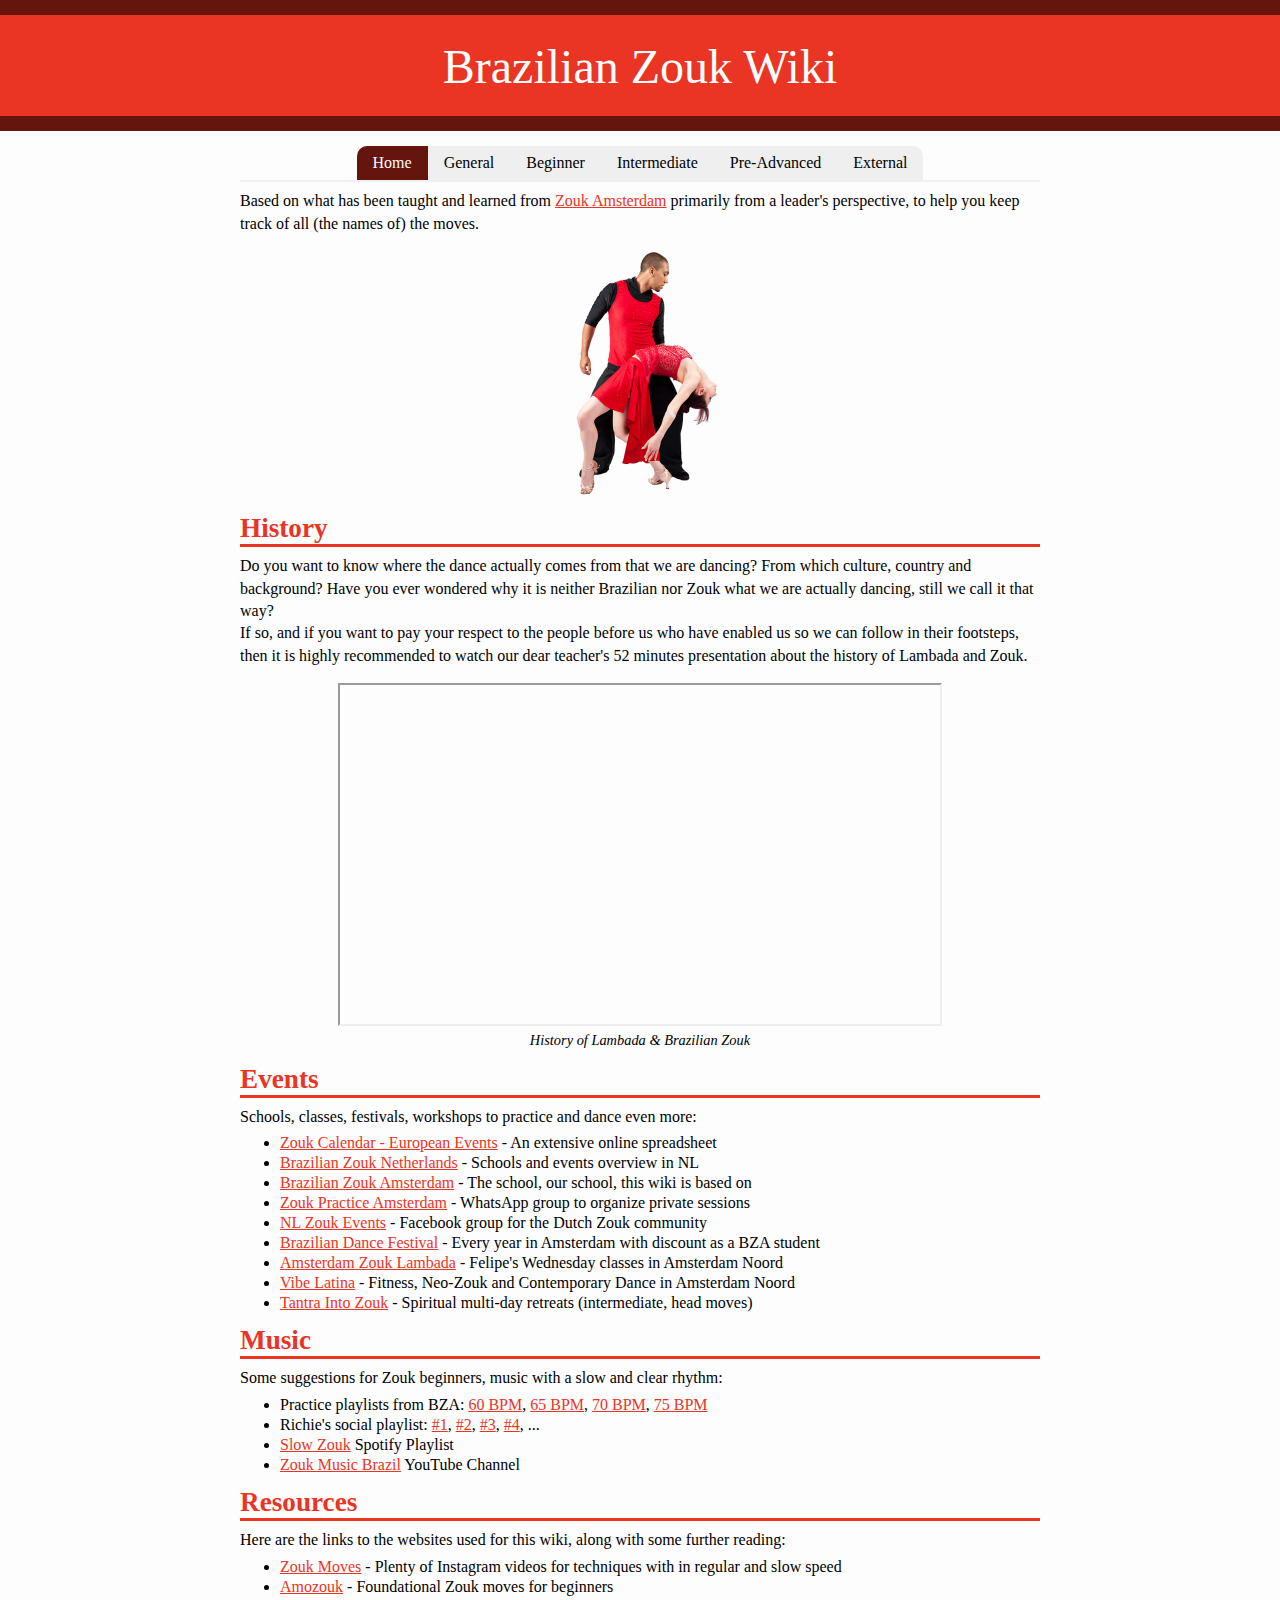
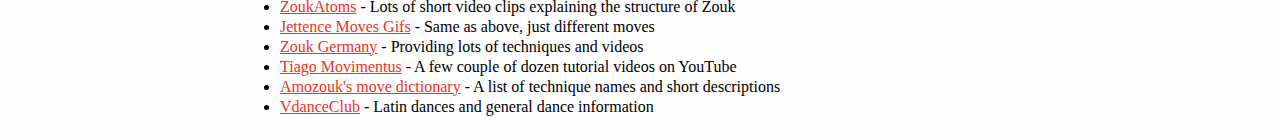
<file: docs/zouk/index.html>
<!DOCTYPE html>
<html lang="en">
<head>
    <meta charset="UTF-8">
    <title>Zouk Wiki</title>
    <link rel="icon" href="favicon.jpg">
    <link rel="stylesheet" type="text/css" href="../common.css" />
    <link rel="stylesheet" type="text/css" href="zouk.css" />
    <script>
        var wikiType = "zouk";
    </script>
</head>
<body>
<script src="../wiki.js"></script>
<div id="root"></div>
</body>
</html>
</file>
<file: docs/common.css>
body {
    font-family: Verdana;
    background-color: var(--color-bright);
    color: black;
}
body, div, p, h1, h2, h3, h4, h5, h6, .pseudoH3 {
    margin: 0;
    padding: 0;
}
:root {
    --color-button-bg: rgba(239,239,239,1);
}

@media (prefers-color-scheme: light) {
    body {
        background-color: var(--color-bright);
        color: black;
    }
}
@media (prefers-color-scheme: dark) {
    body {
        background-color: #252529;
        color: white;
    }
}

/* HEADERS */
/* ============================================================================ */
h1, h2, h3, .pseudoH3 {
    color: var(--color-main);
    font-weight: bold;
}
h1 {
    font-size: 2.0em;
    margin-top: 25pt;
    margin-bottom: 5pt;
    padding-left: 2pt;
    color: white;
    background-color: var(--color-main);
}
h2 {
    font-size: 1.7em;
    margin-top: 10pt;
    margin-bottom: 5pt;
    border-bottom: 3px solid;
}
h3, .pseudoH3 {
    font-size: 1.3em;
    margin-top: 10pt;
    margin-bottom: 5pt;
}

/* BASICS */
/* ============================================================================ */
p {
    margin-top: 8px;
    margin-bottom: 6px;
    line-height: 1.4;
}
a {
    color: var(--color-main);
}
a:hover {
    color: var(--color-normal);
}
a.self {
    text-decoration: none;
}
h1 a.self, h1 a.self:hover {
    color: white;
}
h2 a.self, h2 a.self:hover {
    color: var(--color-main);
}
ol, ul {
    margin-top: 6px;
    margin-bottom: 8px;
}
li {
    margin-bottom: 2px;
}
ol.prosa ul {
    margin-bottom: 0;
}
ol.prosa li {
    margin-bottom: 5px;
}
img {
    margin-top: 4px;
    margin-bottom: 4px;
}
button, input, select, textarea, optgroup {
    font: inherit;
    margin: 0;
    overflow: visible;
    text-transform: none;
}
button {
    cursor: pointer;
}
button:disabled, button[disabled] {
  cursor: default;
}

.invisible {
    display: none;
}

/* TITLE */
/* ============================================================================ */
#titleContainer {
    background-color: var(--color-main);
    color: white;
    border-top: 15px solid var(--color-dark);
    border-bottom: 15px solid var(--color-dark);
}
#title {
    /* top right bottom left */
    padding: 10px 20px 10px 20px;
    font-size: 3em;
    text-align: center;
}
#navigationContainer {
    border-bottom: 2px solid var(--color-button-bg);
    padding-bottom: 10px;
}
#tocTitle {
    font-weight: bold;
    margin-top: 10px;
}
.tocRow:after {
    content: "";
    display: table;
    clear: both;

}
.tocCol {
    float: left;
    width: 50%;
}

/* CONTAINERS */
/* ============================================================================ */
#middleWrapper {
    width: 100%;
    display: flex;
    justify-content: center;
    margin-bottom: 15px;
}
#middleCentered {
    width: 800px;
    padding-top: 15px;
}
.center {
    display: flex;
    justify-content: center;
}
.videoContainer, .imageContainer {
    width: 100%;
    margin-left: auto;
    margin-right: auto;
    text-align: center;
}

/* TABS */
/* ============================================================================ */
.tabBar {
    width: 100%;
    overflow: hidden;
    border-bottom: 2px solid var(--color-button-bg);
}
.tabBar > .tabButton:first-child {
    -webkit-border-top-left-radius: 10px;
    -moz-border-radius-topleft: 10px;
    border-top-left-radius: 10px;
}
.tabBar > .tabButton:last-child {
    -webkit-border-top-right-radius: 10px;
    -moz-border-radius-topright: 10px;
    border-top-right-radius: 10px;
}
.tabButton {
    padding: 8px 16px;
    float: left;
    width: auto;
    border: none;
    display: block;
    outline: 0;
    background-color: var(--color-button-bg);
}
.tabButton:hover {
    color: white;
    background: var(--color-normal);
}
.tabButton[disabled]:hover {
    background: var(--color-dark);
}
.tabActive {
    color: white;
    background: var(--color-dark);
}

/* TABLE */
/* ============================================================================ */
table, th, td, tr {
    padding: 5px;
    margin: 0;
}
th, td {
    border: 0;
}
.td1 {
    background-color: #F4F4F4;
}
.td2 {
    background-color: white;
}
th {
    background-color: var(--color-main);
    color: white;
}

/* YOUTUBE VIDEO */
/* ============================================================================ */
iframe {
    width: 600px;
    height: 339px;
    margin-top: 10px;
    margin-bottom: 0;
}
.caption {
    margin-top: 2px;
    margin-bottom: 10px;
    font-style: italic;
    font-size: 0.9em;
}

/* MISC */
/* ============================================================================ */
.caption {
    padding-top: 0;
    margin-top: 0;
    text-align: center;
}
</file>
<file: docs/acro/acro.css>
:root {
    --color-bright: rgba(237, 228, 238, 1); /* bg */
    --color-normal: rgba(225, 191, 227, 1); /* hover */
    --color-main: rgba(209, 168, 213); /* font */
    --color-dark: rgba(182, 109, 179, 1);
}
</file>
<file: docs/contact/contact.css>
:root {
    --color-bright: #C4D8F5;
    --color-normal: #7B86D7;
    --color-main: #596AD1;
    --color-dark: #42509E;
}

table#animalHopOn td, table#animalHopOff td {
    text-align: center;
    color: black;
}

img#book, img#animal_crossings_cover {
    filter: drop-shadow(rgba(0,0,0,0.2) 2px 5px 4px);
}
</file>
<file: docs/lindy/lindy.css>
:root {
    --color-bright: rgba(232,226,215,1);
    --color-normal: rgba(226,185,148,1);
    --color-main: rgba(136,92,54,1);
    --color-dark: rgba(113,80,46,1);
    --color-complement: rgba(177,197,195,1);
}
</file>
<file: docs/zouk/zouk.css>
:root {
    --color-bright: rgba(254,253,254,1);
    --color-normal: rgba(204,67,49,1);
    --color-main: rgba(234,52,36,1);
    --color-dark: rgba(100,21,14,1);
    --color-complement: rgba(176,36,24,1);
}
</file>
